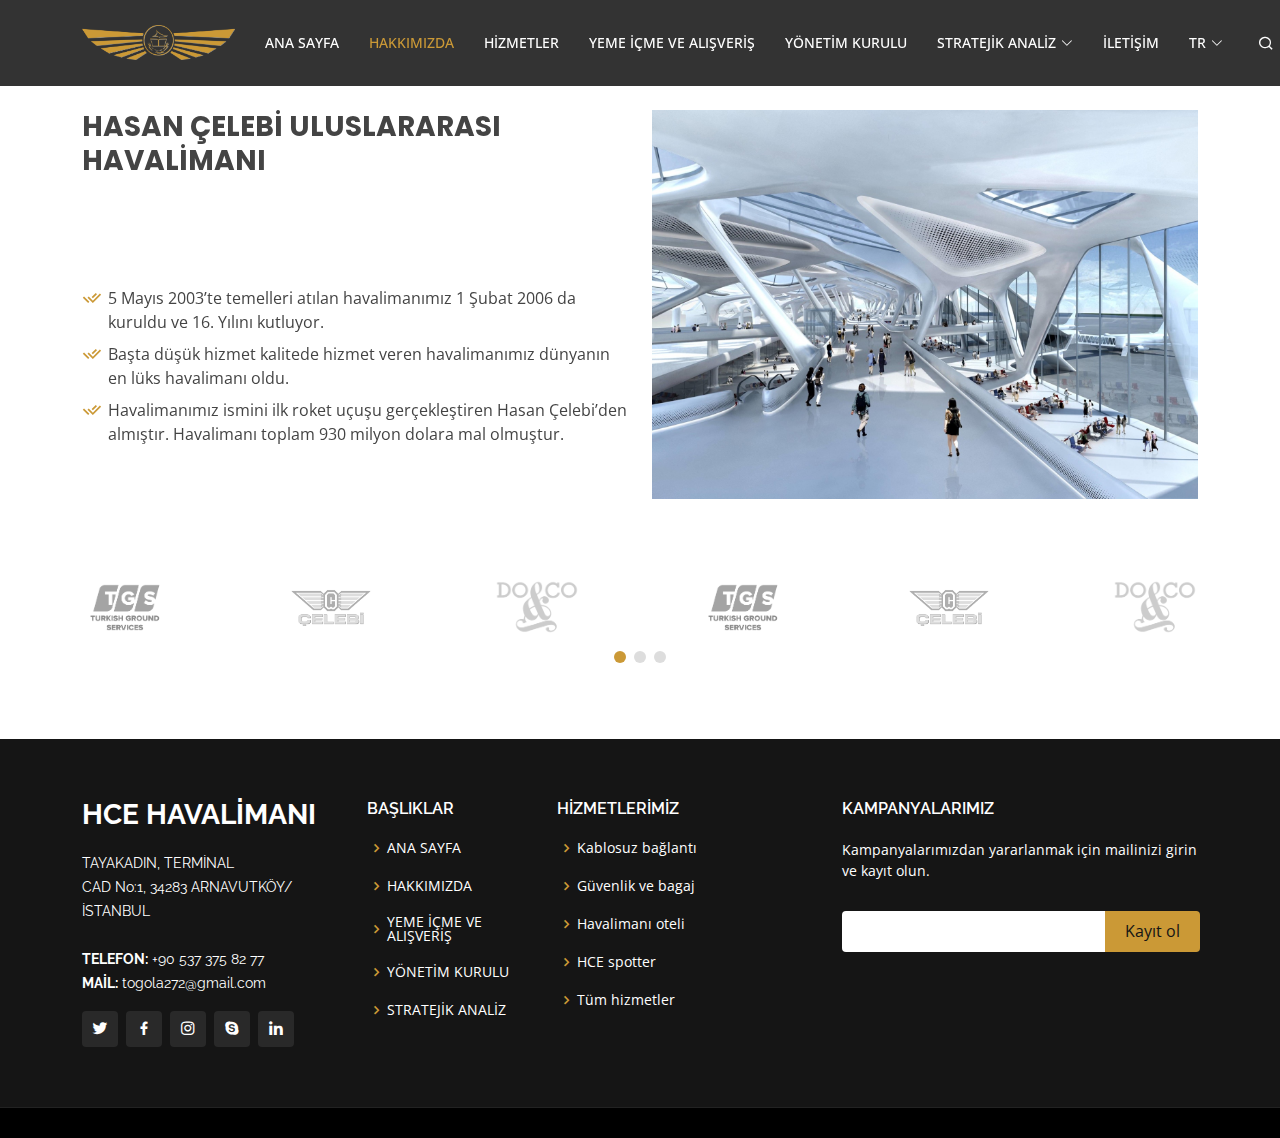
<file: about.html>
<!DOCTYPE html>
<html lang="en">

<head>
    <meta charset="utf-8" />
    <meta content="width=device-width, initial-scale=1.0" name="viewport" />

    <title>Gp Bootstrap Template - Index</title>
    <meta content="" name="description" />
    <meta content="" name="keywords" />

    <!-- Favicons -->
    <link href="assets/img/favicon.png" rel="icon" />
    <link href="assets/img/apple-touch-icon.png" rel="apple-touch-icon" />

    <!-- Google Fonts -->
    <link href="https://fonts.googleapis.com/css?family=Open+Sans:300,300i,400,400i,600,600i,700,700i|Raleway:300,300i,400,400i,500,500i,600,600i,700,700i|Poppins:300,300i,400,400i,500,500i,600,600i,700,700i" rel="stylesheet" />

    <!-- Vendor CSS Files -->
    <link href="assets/vendor/aos/aos.css" rel="stylesheet" />
    <link href="assets/vendor/bootstrap/css/bootstrap.min.css" rel="stylesheet" />
    <link href="assets/vendor/bootstrap-icons/bootstrap-icons.css" rel="stylesheet" />
    <link href="assets/vendor/boxicons/css/boxicons.min.css" rel="stylesheet" />
    <link href="assets/vendor/glightbox/css/glightbox.min.css" rel="stylesheet" />
    <link href="assets/vendor/remixicon/remixicon.css" rel="stylesheet" />
    <link href="assets/vendor/swiper/swiper-bundle.min.css" rel="stylesheet" />

    <!-- Template Main CSS File -->
    <link href="assets/css/style.css" rel="stylesheet" />

    <!-- =======================================================
  * Template Name: Gp - v4.7.0
  * Template URL: https://bootstrapmade.com/gp-free-multipurpose-html-bootstrap-template/
  * Author: BootstrapMade.com
  * License: https://bootstrapmade.com/license/
  ======================================================== -->
</head>

<body>
    <!-- ======= Header ======= -->
    <header id="header" class="fixed-top">
        <div class="container d-flex align-items-center justify-content-lg-between">
            <h1 class="logo me-auto me-lg-0">
                <a href="index.html"> <img src="assets/img/team/Logo-2.png" alt=""> <span></span></a>
            </h1>
            <!-- Uncomment below if you prefer to use an image logo -->
            <!-- <a href="index.html" class="logo me-auto me-lg-0"><img src="assets/img/logo.png" alt="" class="img-fluid"></a>-->

            <nav id="navbar" class="navbar order-last order-lg-0">
                <ul>
                    <li>
                        <a class="nav-link scrollto" href="index.html">ANA SAYFA</a>
                    </li>
                    <li><a class="nav-link scrollto active" href="about.html">HAKKIMIZDA</a></li>
                    <li><a class="nav-link scrollto" href="services.html">HİZMETLER</a></li>
                    <li>
                        <a class="nav-link scrollto" href="portfolio.html">YEME İÇME VE ALIŞVERİŞ</a>
                    </li>
                    <li>
                        <a class="nav-link scrollto" href="team.html">YÖNETİM KURULU</a>
                    </li>
                    <li class="dropdown">
                        <a class="nav-link scrollto" href="strateji.html"><span>STRATEJİK ANALİZ</span> <i class="bi bi-chevron-down"></i
              ></a>
                        <ul>
                            <li><a href="strateji.html#swot" class="straPointer" data-id="swot">SWOT ANALİZİ</a></li>
                            <li><a href="strateji.html#pestel" class="straPointer" data-id="pestel">PESTEL ANALİZİ</a></li>
                            <li><a href="strateji.html#boston" class="straPointer" data-id="boston">BOSTON BCG</a></li>
                            <li><a href="strateji.html#porter" class="straPointer" data-id="porter">PORTER 5 GÜÇ MODELİ</a></li>
                        </ul>
                    </li>
                    <li><a class="nav-link scrollto" href="contact.html">İLETİŞİM</a></li>

                    <li class="dropdown">
                        <a class="nav-link scrollto" href="#"><span>TR</span> <i class="bi bi-chevron-down"></i
              ></a>
                        <ul>
                            <li><a href="#">EN</a></li>
                            <li><a href="#">FR</a></li>

                        </ul>
                    </li>

                    <li>
                        <a class="nav-link scrollto" href="#" style="position: relative;">
                            <input type="text" style="position: absolute;right:40%;width: 200px;display: none;" class="form-control" id="search" placeholder='Search...' required />
                            <i class="ri-search-line" id="searchIcon" style="font-size: 16px;"></i>
                        </a>
                    </li>
                </ul>

                <i class="bi bi-list mobile-nav-toggle"></i>

            </nav>
            <!-- .navbar -->





        </div>
    </header>
    <!-- End Header -->
    <main id="main">
        <!-- ======= About Section ======= -->
        <section id="about" style="margin-top:50px;" class="about">
            <div class="container" data-aos="fade-up">
                <div class="row">
                    <div class="col-lg-6 order-1 order-lg-2" data-aos="fade-left" data-aos-delay="100">
                        <img src="assets/img/b-1.jpeg" class="img-fluid" alt="" />
                    </div>
                    <div class="col-lg-6 pt-4 pt-lg-0 order-2 order-lg-1 content" data-aos="fade-right" data-aos-delay="100">
                        <h3>
                            HASAN ÇELEBİ ULUSLARARASI HAVALİMANI
                        </h3>
                        <p class="fst-italic">

                        </p>
                        <ul style="margin-top: 20%;">
                            <li>
                                <i class="ri-check-double-line"></i> 5 Mayıs 2003’te temelleri atılan havalimanımız 1 Şubat 2006 da kuruldu ve 16. Yılını kutluyor.
                            </li>
                            <li>
                                <i class="ri-check-double-line"></i> Başta düşük hizmet kalitede hizmet veren havalimanımız dünyanın en lüks havalimanı oldu.
                            </li>
                            <li>
                                <i class="ri-check-double-line"></i> Havalimanımız ismini ilk roket uçuşu gerçekleştiren Hasan Çelebi’den almıştır. Havalimanı toplam 930 milyon dolara mal olmuştur.
                            </li>
                        </ul>
                        <p>

                        </p>
                    </div>
                </div>
            </div>
        </section>
        <!-- End About Section -->
        <!-- ======= Clients Section ======= -->
        <section id="clients" class="clients">
            <div class="container" data-aos="zoom-in">
                <div class="clients-slider swiper">
                    <div class="swiper-wrapper align-items-center">
                        <div class="swiper-slide">
                            <img src="assets/img/clients/TGS-1.png" class="img-fluid" alt="" />
                        </div>
                        <div class="swiper-slide">
                            <img src="assets/img/clients/ÇELEBİ-1.png" class="img-fluid" alt="" />
                        </div>
                        <div class="swiper-slide">
                            <img src="assets/img/clients/DOC-1.png" class="img-fluid" alt="" />
                        </div>

                    </div>
                    <div class="swiper-pagination"></div>
                </div>
            </div>
        </section>
        <!-- End Clients Section -->












    </main>
</body>
<!-- ======= Footer ======= -->
<footer id="footer">
    <div class="footer-top">
        <div class="container">
            <div class="row">
                <div class="col-lg-3 col-md-6">
                    <div class="footer-info">
                        <h3>HCE HAVALİMANI<span></span></h3>
                        <p>
                            TAYAKADIN, TERMİNAL <br /> CAD No:1, 34283 ARNAVUTKÖY/İSTANBUL <br /><br />
                            <strong>TELEFON:</strong> +90 537 375 82 77<br />
                            <strong>MAİL:</strong> togola272@gmail.com<br />
                        </p>
                        <div class="social-links mt-3">
                            <a href="#" class="twitter"><i class="bx bxl-twitter"></i></a>
                            <a href="#" class="facebook"><i class="bx bxl-facebook"></i
                  ></a>
                            <a href="#" class="instagram"><i class="bx bxl-instagram"></i
                  ></a>
                            <a href="#" class="google-plus"><i class="bx bxl-skype"></i
                  ></a>
                            <a href="#" class="linkedin"><i class="bx bxl-linkedin"></i
                  ></a>
                        </div>
                    </div>
                </div>

                <div class="col-lg-2 col-md-6 footer-links">
                    <h4>BAŞLIKLAR</h4>
                    <ul>
                        <li>
                            <i class="bx bx-chevron-right"></i> <a href="#">ANA SAYFA</a>
                        </li>
                        <li>
                            <i class="bx bx-chevron-right"></i> <a href="#">HAKKIMIZDA</a>
                        </li>
                        <li>
                            <i class="bx bx-chevron-right"></i> <a href="#">YEME İÇME VE ALIŞVERİŞ</a>
                        </li>
                        <li>
                            <i class="bx bx-chevron-right"></i>
                            <a href="#">YÖNETİM KURULU</a>
                        </li>
                        <li>
                            <i class="bx bx-chevron-right"></i>
                            <a href="#">STRATEJİK ANALİZ</a>
                        </li>
                    </ul>
                </div>

                <div class="col-lg-3 col-md-6 footer-links">
                    <h4>HİZMETLERİMİZ</h4>
                    <ul>
                        <li>
                            <i class="bx bx-chevron-right"></i> <a href="#">Kablosuz bağlantı</a>
                        </li>
                        <li>
                            <i class="bx bx-chevron-right"></i>
                            <a href="#">Güvenlik ve bagaj</a>
                        </li>
                        <li>
                            <i class="bx bx-chevron-right"></i>
                            <a href="#">Havalimanı oteli</a>
                        </li>
                        <li>
                            <i class="bx bx-chevron-right"></i> <a href="#">HCE spotter</a>
                        </li>
                        <li>
                            <i class="bx bx-chevron-right"></i>
                            <a href="#">Tüm hizmetler</a>
                        </li>
                    </ul>
                </div>

                <div class="col-lg-4 col-md-6 footer-newsletter">
                    <h4>KAMPANYALARIMIZ</h4>
                    <p>
                        Kampanyalarımızdan yararlanmak için mailinizi girin ve kayıt olun.
                    </p>
                    <form action="" method="post">
                        <input type="email" name="email" /><input type="submit" value="Kayıt ol" />
                    </form>
                </div>
            </div>
        </div>
    </div>


    </div>
</footer>
<!-- End Footer -->

<div id="preloader"></div>
<a href="#" class="back-to-top d-flex align-items-center justify-content-center"><i class="bi bi-arrow-up-short"></i
    ></a>

<!-- Vendor JS Files -->
<script src="assets/vendor/purecounter/purecounter.js"></script>
<script src="assets/vendor/aos/aos.js"></script>
<script src="assets/vendor/bootstrap/js/bootstrap.bundle.min.js"></script>
<script src="assets/vendor/glightbox/js/glightbox.min.js"></script>
<script src="assets/vendor/isotope-layout/isotope.pkgd.min.js"></script>
<script src="assets/vendor/swiper/swiper-bundle.min.js"></script>
<script src="assets/vendor/php-email-form/validate.js"></script>
<script src="https://code.jquery.com/jquery-3.6.0.min.js"></script>

<!-- Template Main JS File -->
<script src="assets/js/main.js"></script>
<script>
    $(document).ready(function() {
        $(".straPointer").click(function(e) {
            e.stopPropagation();
            var dest = $(this).data('id');
            if ($("#" + dest).css('display') == 'none') {
                $("#" + dest).show();
                window.location.href = "strateji.html#" + dest;

            } else {
                $("#" + dest).hide();
                window.location.href = "strateji.html#strateji";

            }

        });

        $("#searchIcon").click(function(e) {
            e.preventDefault();
            if ($("#search").css("display") == "none") {
                $("#search").show();
            } else {
                if ($("#search").val() == "") {
                    $("#search").hide();
                } else {
                    var dest = $("#search").val();
                    var destArray = ['about', 'hero', 'bilet', 'about', 'clients', 'services', 'portfolio', 'team', 'starteji', 'contact'];
                    window.location.href = dest + ".html";

                }

            }

        });

    });
</script>
</body>

</html>
</file>
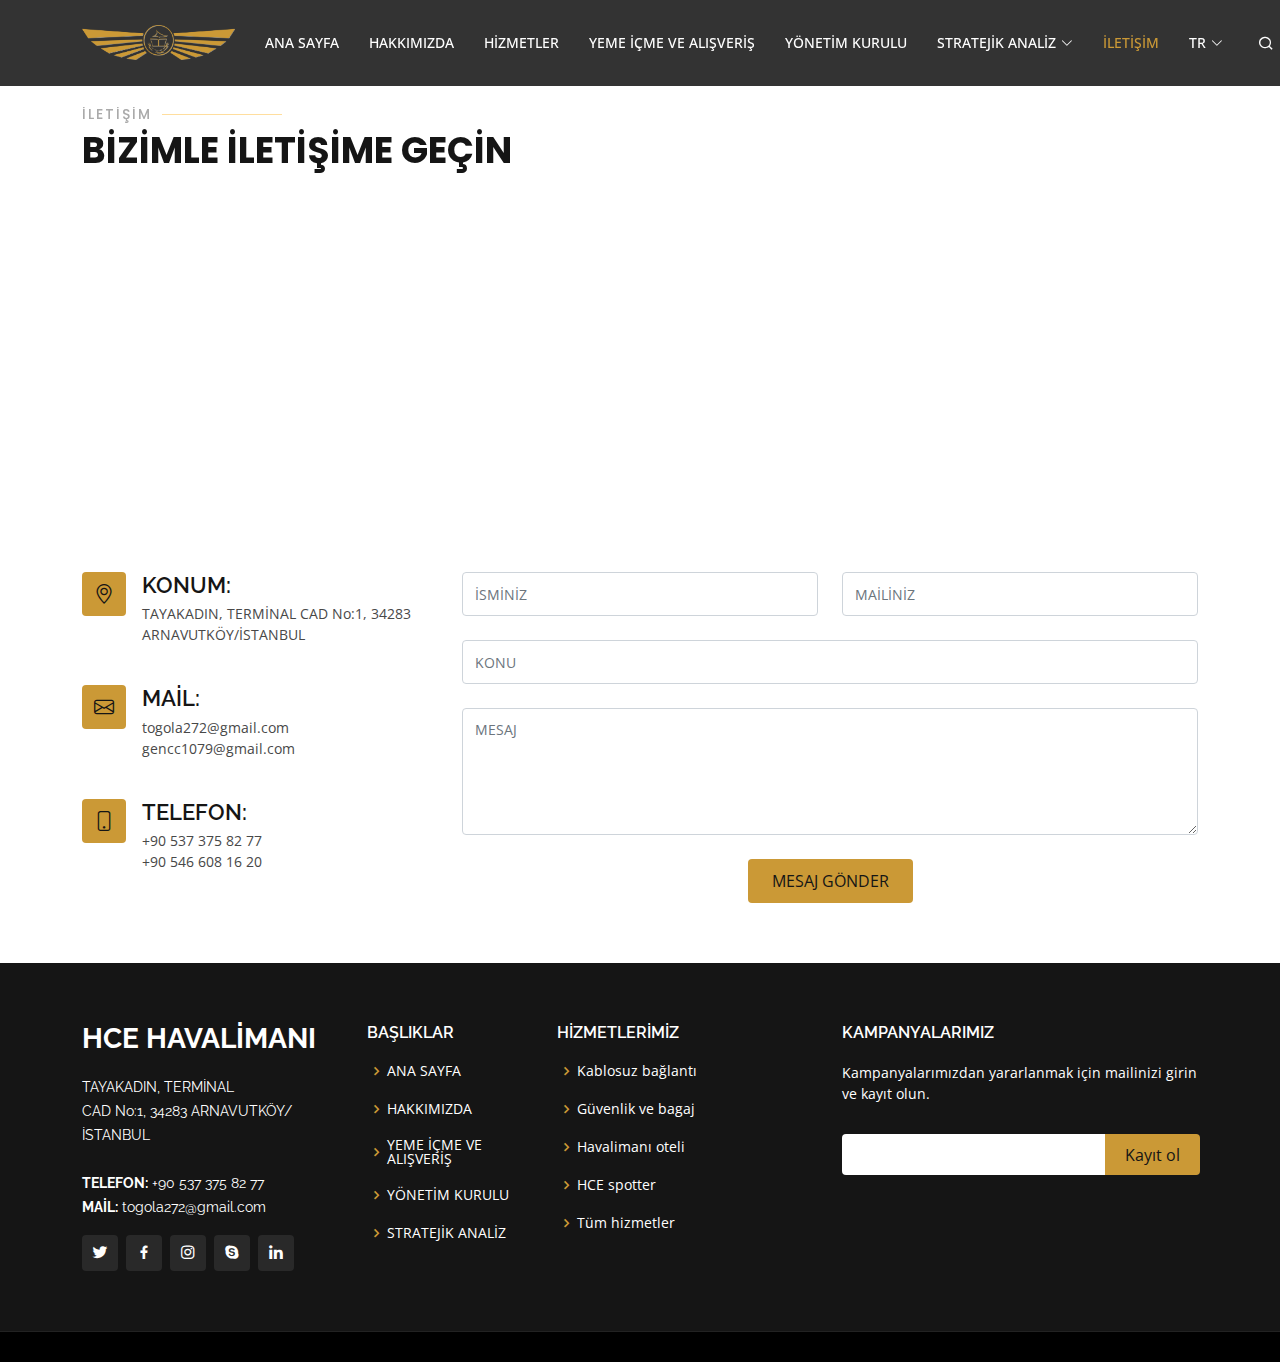
<file: contact.html>
<!DOCTYPE html>
<html lang="en">

<head>
    <meta charset="utf-8" />
    <meta content="width=device-width, initial-scale=1.0" name="viewport" />

    <title>Gp Bootstrap Template - Index</title>
    <meta content="" name="description" />
    <meta content="" name="keywords" />

    <!-- Favicons -->
    <link href="assets/img/favicon.png" rel="icon" />
    <link href="assets/img/apple-touch-icon.png" rel="apple-touch-icon" />

    <!-- Google Fonts -->
    <link href="https://fonts.googleapis.com/css?family=Open+Sans:300,300i,400,400i,600,600i,700,700i|Raleway:300,300i,400,400i,500,500i,600,600i,700,700i|Poppins:300,300i,400,400i,500,500i,600,600i,700,700i" rel="stylesheet" />

    <!-- Vendor CSS Files -->
    <link href="assets/vendor/aos/aos.css" rel="stylesheet" />
    <link href="assets/vendor/bootstrap/css/bootstrap.min.css" rel="stylesheet" />
    <link href="assets/vendor/bootstrap-icons/bootstrap-icons.css" rel="stylesheet" />
    <link href="assets/vendor/boxicons/css/boxicons.min.css" rel="stylesheet" />
    <link href="assets/vendor/glightbox/css/glightbox.min.css" rel="stylesheet" />
    <link href="assets/vendor/remixicon/remixicon.css" rel="stylesheet" />
    <link href="assets/vendor/swiper/swiper-bundle.min.css" rel="stylesheet" />

    <!-- Template Main CSS File -->
    <link href="assets/css/style.css" rel="stylesheet" />

    <!-- =======================================================
  * Template Name: Gp - v4.7.0
  * Template URL: https://bootstrapmade.com/gp-free-multipurpose-html-bootstrap-template/
  * Author: BootstrapMade.com
  * License: https://bootstrapmade.com/license/
  ======================================================== -->
</head>

<body>
    <!-- ======= Header ======= -->
    <header id="header" class="fixed-top">
        <div class="container d-flex align-items-center justify-content-lg-between">
            <h1 class="logo me-auto me-lg-0">
                <a href="index.html"> <img src="assets/img/team/Logo-2.png" alt=""> <span></span></a>
            </h1>
            <!-- Uncomment below if you prefer to use an image logo -->
            <!-- <a href="index.html" class="logo me-auto me-lg-0"><img src="assets/img/logo.png" alt="" class="img-fluid"></a>-->

            <nav id="navbar" class="navbar order-last order-lg-0">
                <ul>
                    <li>
                        <a class="nav-link scrollto" href="index.html">ANA SAYFA</a>
                    </li>
                    <li><a class="nav-link scrollto" href="about.html">HAKKIMIZDA</a></li>
                    <li><a class="nav-link scrollto" href="services.html">HİZMETLER</a></li>
                    <li>
                        <a class="nav-link scrollto" href="portfolio.html">YEME İÇME VE ALIŞVERİŞ</a>
                    </li>
                    <li>
                        <a class="nav-link scrollto" href="team.html">YÖNETİM KURULU</a>
                    </li>
                    <li class="dropdown">
                        <a class="nav-link scrollto" href="strateji.html"><span>STRATEJİK ANALİZ</span> <i class="bi bi-chevron-down"></i
              ></a>
                        <ul>
                            <li><a href="strateji.html#swot" class="straPointer" data-id="swot">SWOT ANALİZİ</a></li>
                            <li><a href="strateji.html#pestel" class="straPointer" data-id="pestel">PESTEL ANALİZİ</a></li>
                            <li><a href="strateji.html#boston" class="straPointer" data-id="boston">BOSTON BCG</a></li>
                            <li><a href="strateji.html#porter" class="straPointer" data-id="porter">PORTER 5 GÜÇ MODELİ</a></li>
                        </ul>
                    </li>
                    <li><a class="nav-link scrollto active" href="contact.html">İLETİŞİM</a></li>

                    <li class="dropdown">
                        <a class="nav-link scrollto" href="#"><span>TR</span> <i class="bi bi-chevron-down"></i
              ></a>
                        <ul>
                            <li><a href="#">EN</a></li>
                            <li><a href="#">FR</a></li>

                        </ul>
                    </li>

                    <li>
                        <a class="nav-link scrollto" href="#" style="position: relative;">
                            <input type="text" style="position: absolute;right:40%;width: 200px;display: none;" class="form-control" id="search" placeholder='Search...' required />
                            <i class="ri-search-line" id="searchIcon" style="font-size: 16px;"></i>
                        </a>
                    </li>
                </ul>

                <i class="bi bi-list mobile-nav-toggle"></i>

            </nav>
            <!-- .navbar -->




        </div>
    </header>
    <!-- End Header -->
    <main id="main">

        <!-- ======= Contact Section ======= -->
        <section id="contact" class="contact" style="margin-top:50px;">
            <div class="container" data-aos="fade-up">
                <div class="section-title">
                    <h2>İLETİŞİM</h2>
                    <p>BİZİMLE İLETİŞİME GEÇİN</p>
                </div>

                <div>
                    <iframe src="https://www.google.com/maps/embed?pb=!1m18!1m12!1m3!1d770809.0860158126!2d28.45174621544522!3d41.003964328513874!2m3!1f0!2f0!3f0!3m2!1i1024!2i768!4f13.1!3m3!1m2!1s0x14caa7040068086b%3A0xe1ccfe98bc01b0d0!2sIstanbul!5e0!3m2!1sfr!2str!4v1654381239672!5m2!1sfr!2str"
                        width="100%" height="300" style="border:0;" allowfullscreen="" loading="lazy" referrerpolicy="no-referrer-when-downgrade"></iframe>
                </div>

                <div class="row mt-5">
                    <div class="col-lg-4">
                        <div class="info">
                            <div class="address">
                                <i class="bi bi-geo-alt"></i>
                                <h4>KONUM:</h4>
                                <p>TAYAKADIN, TERMİNAL CAD No:1, 34283 ARNAVUTKÖY/İSTANBUL</p>
                            </div>

                            <div class="email">
                                <i class="bi bi-envelope"></i>
                                <h4>MAİL:</h4>
                                <p>togola272@gmail.com</p>
                                <p>gencc1079@gmail.com</p>
                            </div>

                            <div class="phone">
                                <i class="bi bi-phone"></i>
                                <h4>TELEFON:</h4>
                                <p>+90 537 375 82 77</p>
                                <p>+90 546 608 16 20</p>
                            </div>
                        </div>
                    </div>

                    <div class="col-lg-8 mt-5 mt-lg-0">
                        <form action="forms/contact.php" method="post" role="form" class="php-email-form">
                            <div class="row">
                                <div class="col-md-6 form-group">
                                    <input type="text" name="name" class="form-control" id="name" placeholder="İSMİNİZ" required />
                                </div>
                                <div class="col-md-6 form-group mt-3 mt-md-0">
                                    <input type="email" class="form-control" name="email" id="email" placeholder="MAİLİNİZ" required />
                                </div>
                            </div>
                            <div class="form-group mt-3">
                                <input type="text" class="form-control" name="subject" id="subject" placeholder="KONU" required />
                            </div>
                            <div class="form-group mt-3">
                                <textarea class="form-control" name="message" rows="5" placeholder="MESAJ" required></textarea>
                            </div>
                            <div class="my-3">
                                <div class="loading">Loading</div>
                                <div class="error-message"></div>
                                <div class="sent-message">
                                    Your message has been sent. Thank you!
                                </div>
                            </div>
                            <div class="text-center">
                                <button type="submit">MESAJ GÖNDER</button>
                            </div>
                        </form>
                    </div>
                </div>
            </div>
        </section>
        <!-- End Contact Section -->










    </main>
</body>
<!-- ======= Footer ======= -->
<footer id="footer">
    <div class="footer-top">
        <div class="container">
            <div class="row">
                <div class="col-lg-3 col-md-6">
                    <div class="footer-info">
                        <h3>HCE HAVALİMANI<span></span></h3>
                        <p>
                            TAYAKADIN, TERMİNAL <br /> CAD No:1, 34283 ARNAVUTKÖY/İSTANBUL <br /><br />
                            <strong>TELEFON:</strong> +90 537 375 82 77<br />
                            <strong>MAİL:</strong> togola272@gmail.com<br />
                        </p>
                        <div class="social-links mt-3">
                            <a href="#" class="twitter"><i class="bx bxl-twitter"></i></a>
                            <a href="#" class="facebook"><i class="bx bxl-facebook"></i
                  ></a>
                            <a href="#" class="instagram"><i class="bx bxl-instagram"></i
                  ></a>
                            <a href="#" class="google-plus"><i class="bx bxl-skype"></i
                  ></a>
                            <a href="#" class="linkedin"><i class="bx bxl-linkedin"></i
                  ></a>
                        </div>
                    </div>
                </div>

                <div class="col-lg-2 col-md-6 footer-links">
                    <h4>BAŞLIKLAR</h4>
                    <ul>
                        <li>
                            <i class="bx bx-chevron-right"></i> <a href="#">ANA SAYFA</a>
                        </li>
                        <li>
                            <i class="bx bx-chevron-right"></i> <a href="#">HAKKIMIZDA</a>
                        </li>
                        <li>
                            <i class="bx bx-chevron-right"></i> <a href="#">YEME İÇME VE ALIŞVERİŞ</a>
                        </li>
                        <li>
                            <i class="bx bx-chevron-right"></i>
                            <a href="#">YÖNETİM KURULU</a>
                        </li>
                        <li>
                            <i class="bx bx-chevron-right"></i>
                            <a href="#">STRATEJİK ANALİZ</a>
                        </li>
                    </ul>
                </div>

                <div class="col-lg-3 col-md-6 footer-links">
                    <h4>HİZMETLERİMİZ</h4>
                    <ul>
                        <li>
                            <i class="bx bx-chevron-right"></i> <a href="#">Kablosuz bağlantı</a>
                        </li>
                        <li>
                            <i class="bx bx-chevron-right"></i>
                            <a href="#">Güvenlik ve bagaj</a>
                        </li>
                        <li>
                            <i class="bx bx-chevron-right"></i>
                            <a href="#">Havalimanı oteli</a>
                        </li>
                        <li>
                            <i class="bx bx-chevron-right"></i> <a href="#">HCE spotter</a>
                        </li>
                        <li>
                            <i class="bx bx-chevron-right"></i>
                            <a href="#">Tüm hizmetler</a>
                        </li>
                    </ul>
                </div>

                <div class="col-lg-4 col-md-6 footer-newsletter">
                    <h4>KAMPANYALARIMIZ</h4>
                    <p>
                        Kampanyalarımızdan yararlanmak için mailinizi girin ve kayıt olun.
                    </p>
                    <form action="" method="post">
                        <input type="email" name="email" /><input type="submit" value="Kayıt ol" />
                    </form>
                </div>
            </div>
        </div>
    </div>


    </div>
</footer>
<!-- End Footer -->

<div id="preloader"></div>
<a href="#" class="back-to-top d-flex align-items-center justify-content-center"><i class="bi bi-arrow-up-short"></i
    ></a>

<!-- Vendor JS Files -->
<script src="assets/vendor/purecounter/purecounter.js"></script>
<script src="assets/vendor/aos/aos.js"></script>
<script src="assets/vendor/bootstrap/js/bootstrap.bundle.min.js"></script>
<script src="assets/vendor/glightbox/js/glightbox.min.js"></script>
<script src="assets/vendor/isotope-layout/isotope.pkgd.min.js"></script>
<script src="assets/vendor/swiper/swiper-bundle.min.js"></script>
<script src="assets/vendor/php-email-form/validate.js"></script>
<script src="https://code.jquery.com/jquery-3.6.0.min.js"></script>

<!-- Template Main JS File -->
<script src="assets/js/main.js"></script>
<script>
    $(document).ready(function() {
        $(".straPointer").click(function(e) {
            e.stopPropagation();
            var dest = $(this).data('id');
            if ($("#" + dest).css('display') == 'none') {
                $("#" + dest).show();
                window.location.href = "strateji.html#" + dest;

            } else {
                $("#" + dest).hide();
                window.location.href = "strateji.html#strateji";

            }

        });

        $("#searchIcon").click(function(e) {
            e.preventDefault();
            if ($("#search").css("display") == "none") {
                $("#search").show();
            } else {
                if ($("#search").val() == "") {
                    $("#search").hide();
                } else {
                    var dest = $("#search").val();
                    var destArray = ['about', 'hero', 'bilet', 'about', 'clients', 'services', 'portfolio', 'team', 'starteji', 'contact'];
                    window.location.href = dest + ".html";

                }

            }

        });

    });
</script>
</body>

</html>
</file>
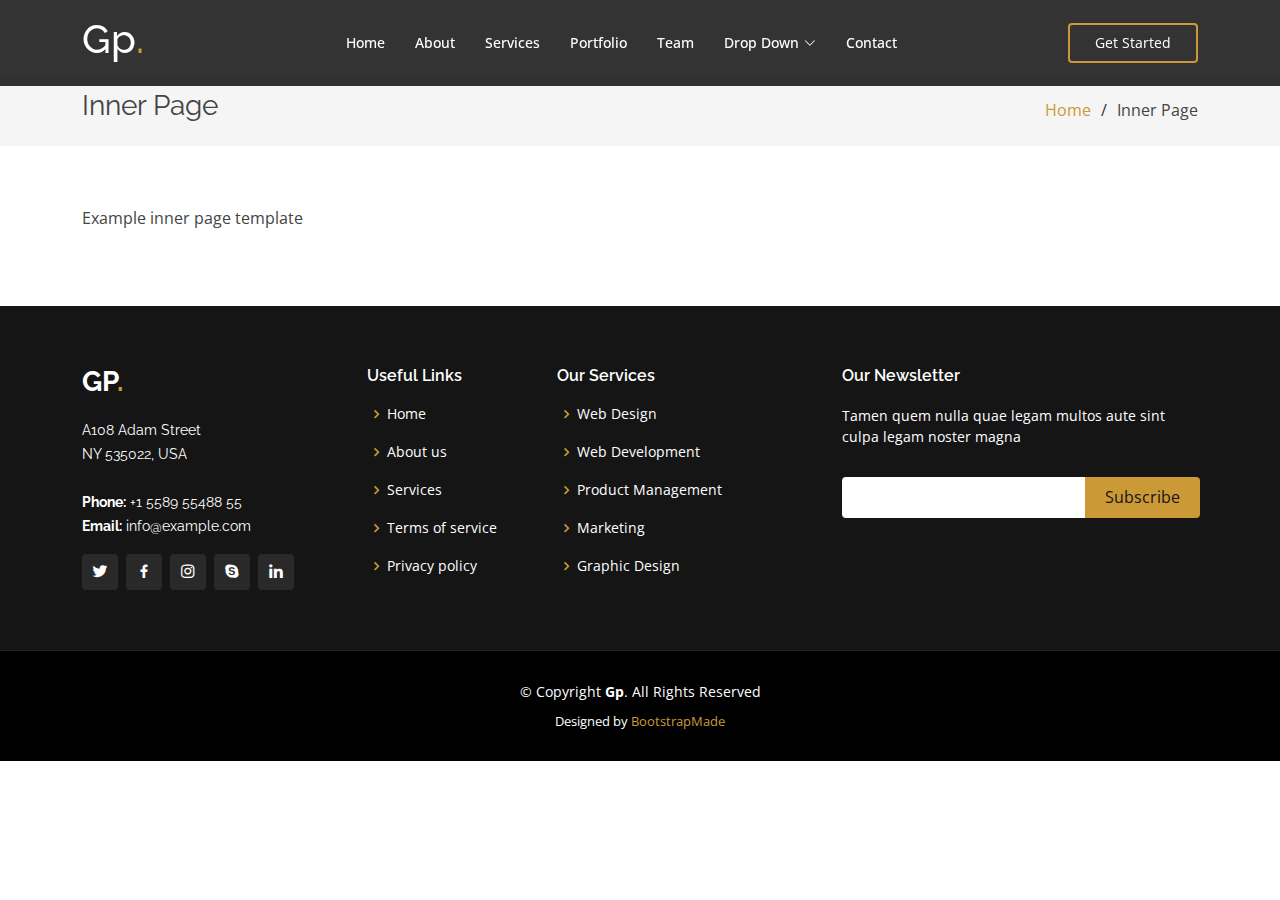
<file: inner-page.html>
<!DOCTYPE html>
<html lang="en">

<head>
  <meta charset="utf-8">
  <meta content="width=device-width, initial-scale=1.0" name="viewport">

  <title>Inner Page - Gp Bootstrap Template</title>
  <meta content="" name="description">
  <meta content="" name="keywords">

  <!-- Favicons -->
  <link href="assets/img/favicon.png" rel="icon">
  <link href="assets/img/apple-touch-icon.png" rel="apple-touch-icon">

  <!-- Google Fonts -->
  <link href="https://fonts.googleapis.com/css?family=Open+Sans:300,300i,400,400i,600,600i,700,700i|Raleway:300,300i,400,400i,500,500i,600,600i,700,700i|Poppins:300,300i,400,400i,500,500i,600,600i,700,700i" rel="stylesheet">

  <!-- Vendor CSS Files -->
  <link href="assets/vendor/aos/aos.css" rel="stylesheet">
  <link href="assets/vendor/bootstrap/css/bootstrap.min.css" rel="stylesheet">
  <link href="assets/vendor/bootstrap-icons/bootstrap-icons.css" rel="stylesheet">
  <link href="assets/vendor/boxicons/css/boxicons.min.css" rel="stylesheet">
  <link href="assets/vendor/glightbox/css/glightbox.min.css" rel="stylesheet">
  <link href="assets/vendor/remixicon/remixicon.css" rel="stylesheet">
  <link href="assets/vendor/swiper/swiper-bundle.min.css" rel="stylesheet">

  <!-- Template Main CSS File -->
  <link href="assets/css/style.css" rel="stylesheet">

  <!-- =======================================================
  * Template Name: Gp - v4.7.0
  * Template URL: https://bootstrapmade.com/gp-free-multipurpose-html-bootstrap-template/
  * Author: BootstrapMade.com
  * License: https://bootstrapmade.com/license/
  ======================================================== -->
</head>

<body>

  <!-- ======= Header ======= -->
  <header id="header" class="fixed-top header-inner-pages">
    <div class="container d-flex align-items-center justify-content-lg-between">

      <h1 class="logo me-auto me-lg-0"><a href="index.html">Gp<span>.</span></a></h1>
      <!-- Uncomment below if you prefer to use an image logo -->
      <!-- <a href="index.html" class="logo me-auto me-lg-0"><img src="assets/img/logo.png" alt="" class="img-fluid"></a>-->

      <nav id="navbar" class="navbar order-last order-lg-0">
        <ul>
          <li><a class="nav-link scrollto " href="#hero">Home</a></li>
          <li><a class="nav-link scrollto" href="#about">About</a></li>
          <li><a class="nav-link scrollto" href="#services">Services</a></li>
          <li><a class="nav-link scrollto " href="#portfolio">Portfolio</a></li>
          <li><a class="nav-link scrollto" href="#team">Team</a></li>
          <li class="dropdown"><a href="#"><span>Drop Down</span> <i class="bi bi-chevron-down"></i></a>
            <ul>
              <li><a href="#">Drop Down 1</a></li>
              <li class="dropdown"><a href="#"><span>Deep Drop Down</span> <i class="bi bi-chevron-right"></i></a>
                <ul>
                  <li><a href="#">Deep Drop Down 1</a></li>
                  <li><a href="#">Deep Drop Down 2</a></li>
                  <li><a href="#">Deep Drop Down 3</a></li>
                  <li><a href="#">Deep Drop Down 4</a></li>
                  <li><a href="#">Deep Drop Down 5</a></li>
                </ul>
              </li>
              <li><a href="#">Drop Down 2</a></li>
              <li><a href="#">Drop Down 3</a></li>
              <li><a href="#">Drop Down 4</a></li>
            </ul>
          </li>
          <li><a class="nav-link scrollto" href="#contact">Contact</a></li>
        </ul>
        <i class="bi bi-list mobile-nav-toggle"></i>
      </nav><!-- .navbar -->

      <a href="#about" class="get-started-btn scrollto">Get Started</a>

    </div>
  </header><!-- End Header -->

  <main id="main">

    <!-- ======= Breadcrumbs ======= -->
    <section class="breadcrumbs">
      <div class="container">

        <div class="d-flex justify-content-between align-items-center">
          <h2>Inner Page</h2>
          <ol>
            <li><a href="index.html">Home</a></li>
            <li>Inner Page</li>
          </ol>
        </div>

      </div>
    </section><!-- End Breadcrumbs -->

    <section class="inner-page">
      <div class="container">
        <p>
          Example inner page template
        </p>
      </div>
    </section>

  </main><!-- End #main -->

  <!-- ======= Footer ======= -->
  <footer id="footer">
    <div class="footer-top">
      <div class="container">
        <div class="row">

          <div class="col-lg-3 col-md-6">
            <div class="footer-info">
              <h3>Gp<span>.</span></h3>
              <p>
                A108 Adam Street <br>
                NY 535022, USA<br><br>
                <strong>Phone:</strong> +1 5589 55488 55<br>
                <strong>Email:</strong> info@example.com<br>
              </p>
              <div class="social-links mt-3">
                <a href="#" class="twitter"><i class="bx bxl-twitter"></i></a>
                <a href="#" class="facebook"><i class="bx bxl-facebook"></i></a>
                <a href="#" class="instagram"><i class="bx bxl-instagram"></i></a>
                <a href="#" class="google-plus"><i class="bx bxl-skype"></i></a>
                <a href="#" class="linkedin"><i class="bx bxl-linkedin"></i></a>
              </div>
            </div>
          </div>

          <div class="col-lg-2 col-md-6 footer-links">
            <h4>Useful Links</h4>
            <ul>
              <li><i class="bx bx-chevron-right"></i> <a href="#">Home</a></li>
              <li><i class="bx bx-chevron-right"></i> <a href="#">About us</a></li>
              <li><i class="bx bx-chevron-right"></i> <a href="#">Services</a></li>
              <li><i class="bx bx-chevron-right"></i> <a href="#">Terms of service</a></li>
              <li><i class="bx bx-chevron-right"></i> <a href="#">Privacy policy</a></li>
            </ul>
          </div>

          <div class="col-lg-3 col-md-6 footer-links">
            <h4>Our Services</h4>
            <ul>
              <li><i class="bx bx-chevron-right"></i> <a href="#">Web Design</a></li>
              <li><i class="bx bx-chevron-right"></i> <a href="#">Web Development</a></li>
              <li><i class="bx bx-chevron-right"></i> <a href="#">Product Management</a></li>
              <li><i class="bx bx-chevron-right"></i> <a href="#">Marketing</a></li>
              <li><i class="bx bx-chevron-right"></i> <a href="#">Graphic Design</a></li>
            </ul>
          </div>

          <div class="col-lg-4 col-md-6 footer-newsletter">
            <h4>Our Newsletter</h4>
            <p>Tamen quem nulla quae legam multos aute sint culpa legam noster magna</p>
            <form action="" method="post">
              <input type="email" name="email"><input type="submit" value="Subscribe">
            </form>

          </div>

        </div>
      </div>
    </div>

    <div class="container">
      <div class="copyright">
        &copy; Copyright <strong><span>Gp</span></strong>. All Rights Reserved
      </div>
      <div class="credits">
        <!-- All the links in the footer should remain intact. -->
        <!-- You can delete the links only if you purchased the pro version. -->
        <!-- Licensing information: https://bootstrapmade.com/license/ -->
        <!-- Purchase the pro version with working PHP/AJAX contact form: https://bootstrapmade.com/gp-free-multipurpose-html-bootstrap-template/ -->
        Designed by <a href="https://bootstrapmade.com/">BootstrapMade</a>
      </div>
    </div>
  </footer><!-- End Footer -->

  <div id="preloader"></div>
  <a href="#" class="back-to-top d-flex align-items-center justify-content-center"><i class="bi bi-arrow-up-short"></i></a>

  <!-- Vendor JS Files -->
  <script src="assets/vendor/purecounter/purecounter.js"></script>
  <script src="assets/vendor/aos/aos.js"></script>
  <script src="assets/vendor/bootstrap/js/bootstrap.bundle.min.js"></script>
  <script src="assets/vendor/glightbox/js/glightbox.min.js"></script>
  <script src="assets/vendor/isotope-layout/isotope.pkgd.min.js"></script>
  <script src="assets/vendor/swiper/swiper-bundle.min.js"></script>
  <script src="assets/vendor/php-email-form/validate.js"></script>

  <!-- Template Main JS File -->
  <script src="assets/js/main.js"></script>

</body>

</html>
</file>
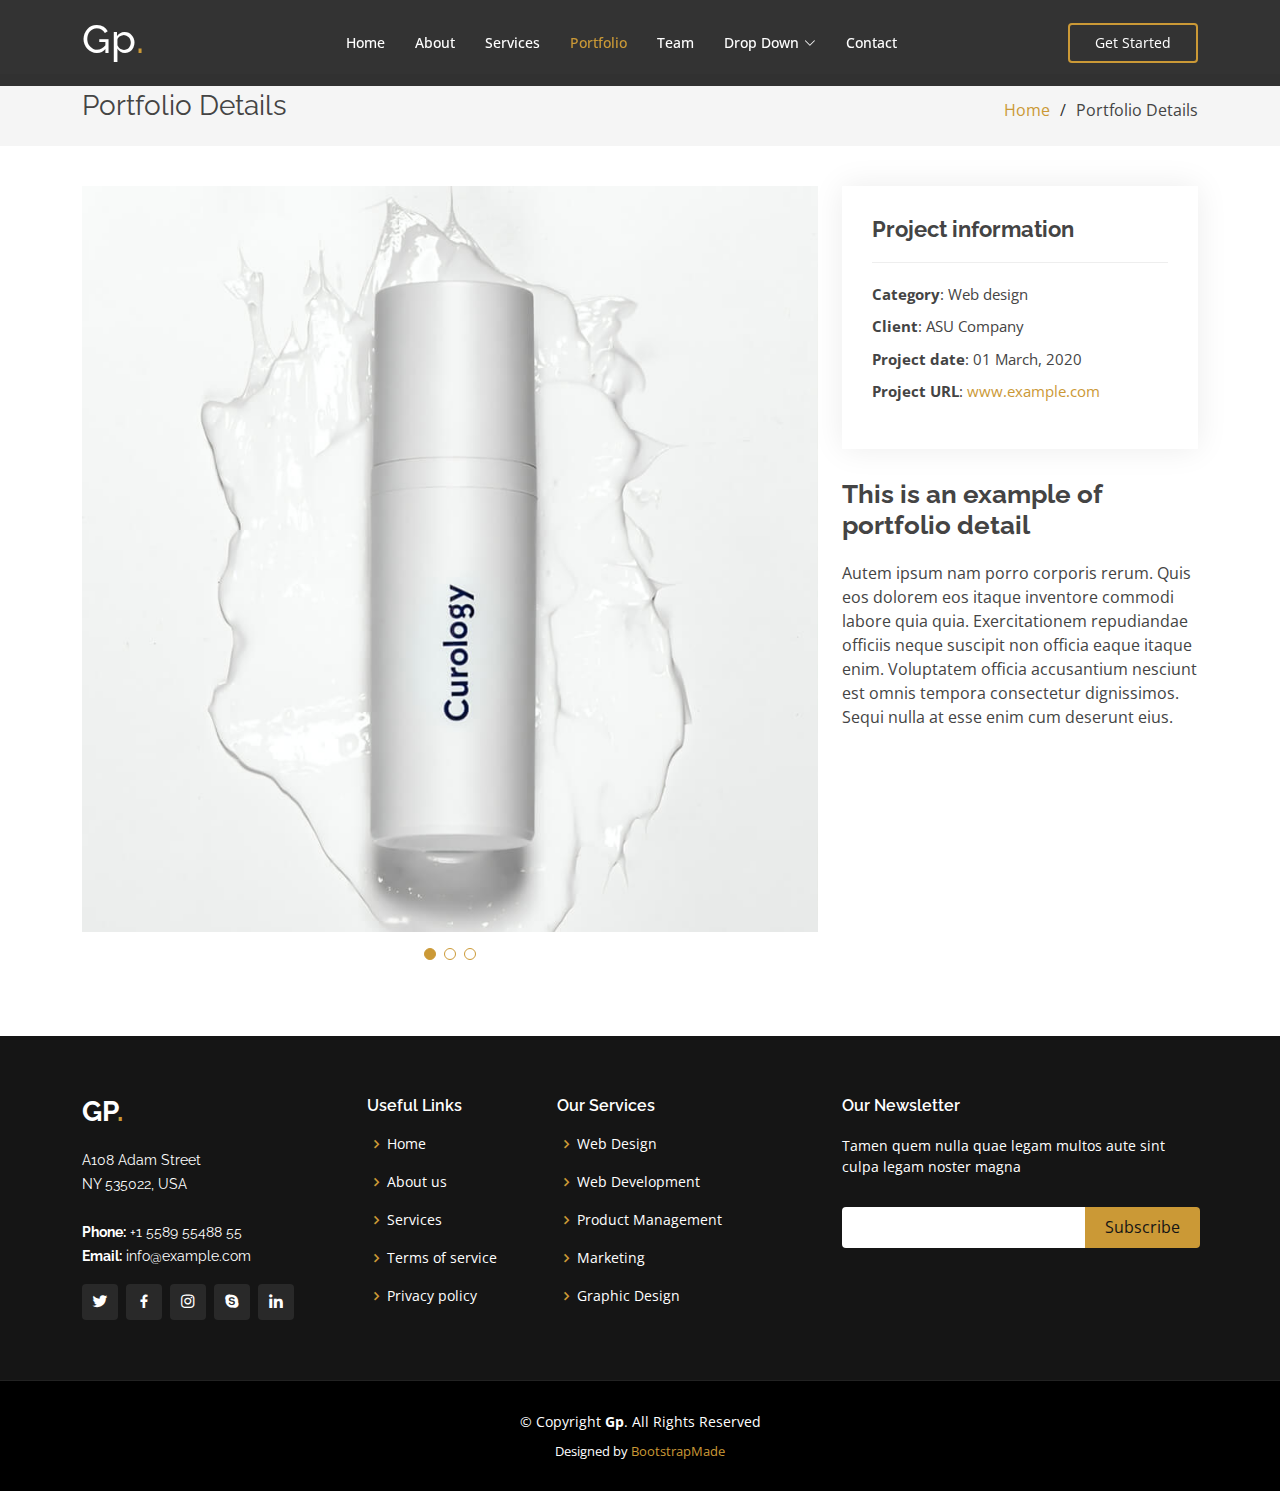
<file: portfolio-details.html>
<!DOCTYPE html>
<html lang="en">

<head>
  <meta charset="utf-8">
  <meta content="width=device-width, initial-scale=1.0" name="viewport">

  <title>Portfolio Details - Gp Bootstrap Template</title>
  <meta content="" name="description">
  <meta content="" name="keywords">

  <!-- Favicons -->
  <link href="assets/img/favicon.png" rel="icon">
  <link href="assets/img/apple-touch-icon.png" rel="apple-touch-icon">

  <!-- Google Fonts -->
  <link href="https://fonts.googleapis.com/css?family=Open+Sans:300,300i,400,400i,600,600i,700,700i|Raleway:300,300i,400,400i,500,500i,600,600i,700,700i|Poppins:300,300i,400,400i,500,500i,600,600i,700,700i" rel="stylesheet">

  <!-- Vendor CSS Files -->
  <link href="assets/vendor/aos/aos.css" rel="stylesheet">
  <link href="assets/vendor/bootstrap/css/bootstrap.min.css" rel="stylesheet">
  <link href="assets/vendor/bootstrap-icons/bootstrap-icons.css" rel="stylesheet">
  <link href="assets/vendor/boxicons/css/boxicons.min.css" rel="stylesheet">
  <link href="assets/vendor/glightbox/css/glightbox.min.css" rel="stylesheet">
  <link href="assets/vendor/remixicon/remixicon.css" rel="stylesheet">
  <link href="assets/vendor/swiper/swiper-bundle.min.css" rel="stylesheet">

  <!-- Template Main CSS File -->
  <link href="assets/css/style.css" rel="stylesheet">

  <!-- =======================================================
  * Template Name: Gp - v4.7.0
  * Template URL: https://bootstrapmade.com/gp-free-multipurpose-html-bootstrap-template/
  * Author: BootstrapMade.com
  * License: https://bootstrapmade.com/license/
  ======================================================== -->
</head>

<body>

  <!-- ======= Header ======= -->
  <header id="header" class="fixed-top header-inner-pages">
    <div class="container d-flex align-items-center justify-content-lg-between">

      <h1 class="logo me-auto me-lg-0"><a href="index.html">Gp<span>.</span></a></h1>
      <!-- Uncomment below if you prefer to use an image logo -->
      <!-- <a href="index.html" class="logo me-auto me-lg-0"><img src="assets/img/logo.png" alt="" class="img-fluid"></a>-->

      <nav id="navbar" class="navbar order-last order-lg-0">
        <ul>
          <li><a class="nav-link scrollto " href="#hero">Home</a></li>
          <li><a class="nav-link scrollto" href="#about">About</a></li>
          <li><a class="nav-link scrollto" href="#services">Services</a></li>
          <li><a class="nav-link scrollto active" href="#portfolio">Portfolio</a></li>
          <li><a class="nav-link scrollto" href="#team">Team</a></li>
          <li class="dropdown"><a href="#"><span>Drop Down</span> <i class="bi bi-chevron-down"></i></a>
            <ul>
              <li><a href="#">Drop Down 1</a></li>
              <li class="dropdown"><a href="#"><span>Deep Drop Down</span> <i class="bi bi-chevron-right"></i></a>
                <ul>
                  <li><a href="#">Deep Drop Down 1</a></li>
                  <li><a href="#">Deep Drop Down 2</a></li>
                  <li><a href="#">Deep Drop Down 3</a></li>
                  <li><a href="#">Deep Drop Down 4</a></li>
                  <li><a href="#">Deep Drop Down 5</a></li>
                </ul>
              </li>
              <li><a href="#">Drop Down 2</a></li>
              <li><a href="#">Drop Down 3</a></li>
              <li><a href="#">Drop Down 4</a></li>
            </ul>
          </li>
          <li><a class="nav-link scrollto" href="#contact">Contact</a></li>
        </ul>
        <i class="bi bi-list mobile-nav-toggle"></i>
      </nav><!-- .navbar -->

      <a href="#about" class="get-started-btn scrollto">Get Started</a>

    </div>
  </header><!-- End Header -->

  <main id="main">

    <!-- ======= Breadcrumbs ======= -->
    <section id="breadcrumbs" class="breadcrumbs">
      <div class="container">

        <div class="d-flex justify-content-between align-items-center">
          <h2>Portfolio Details</h2>
          <ol>
            <li><a href="index.html">Home</a></li>
            <li>Portfolio Details</li>
          </ol>
        </div>

      </div>
    </section><!-- End Breadcrumbs -->

    <!-- ======= Portfolio Details Section ======= -->
    <section id="portfolio-details" class="portfolio-details">
      <div class="container">

        <div class="row gy-4">

          <div class="col-lg-8">
            <div class="portfolio-details-slider swiper">
              <div class="swiper-wrapper align-items-center">

                <div class="swiper-slide">
                  <img src="assets/img/portfolio/portfolio-1.jpg" alt="">
                </div>

                <div class="swiper-slide">
                  <img src="assets/img/portfolio/portfolio-2.jpg" alt="">
                </div>

                <div class="swiper-slide">
                  <img src="assets/img/portfolio/portfolio-3.jpg" alt="">
                </div>

              </div>
              <div class="swiper-pagination"></div>
            </div>
          </div>

          <div class="col-lg-4">
            <div class="portfolio-info">
              <h3>Project information</h3>
              <ul>
                <li><strong>Category</strong>: Web design</li>
                <li><strong>Client</strong>: ASU Company</li>
                <li><strong>Project date</strong>: 01 March, 2020</li>
                <li><strong>Project URL</strong>: <a href="#">www.example.com</a></li>
              </ul>
            </div>
            <div class="portfolio-description">
              <h2>This is an example of portfolio detail</h2>
              <p>
                Autem ipsum nam porro corporis rerum. Quis eos dolorem eos itaque inventore commodi labore quia quia. Exercitationem repudiandae officiis neque suscipit non officia eaque itaque enim. Voluptatem officia accusantium nesciunt est omnis tempora consectetur dignissimos. Sequi nulla at esse enim cum deserunt eius.
              </p>
            </div>
          </div>

        </div>

      </div>
    </section><!-- End Portfolio Details Section -->

  </main><!-- End #main -->

  <!-- ======= Footer ======= -->
  <footer id="footer">
    <div class="footer-top">
      <div class="container">
        <div class="row">

          <div class="col-lg-3 col-md-6">
            <div class="footer-info">
              <h3>Gp<span>.</span></h3>
              <p>
                A108 Adam Street <br>
                NY 535022, USA<br><br>
                <strong>Phone:</strong> +1 5589 55488 55<br>
                <strong>Email:</strong> info@example.com<br>
              </p>
              <div class="social-links mt-3">
                <a href="#" class="twitter"><i class="bx bxl-twitter"></i></a>
                <a href="#" class="facebook"><i class="bx bxl-facebook"></i></a>
                <a href="#" class="instagram"><i class="bx bxl-instagram"></i></a>
                <a href="#" class="google-plus"><i class="bx bxl-skype"></i></a>
                <a href="#" class="linkedin"><i class="bx bxl-linkedin"></i></a>
              </div>
            </div>
          </div>

          <div class="col-lg-2 col-md-6 footer-links">
            <h4>Useful Links</h4>
            <ul>
              <li><i class="bx bx-chevron-right"></i> <a href="#">Home</a></li>
              <li><i class="bx bx-chevron-right"></i> <a href="#">About us</a></li>
              <li><i class="bx bx-chevron-right"></i> <a href="#">Services</a></li>
              <li><i class="bx bx-chevron-right"></i> <a href="#">Terms of service</a></li>
              <li><i class="bx bx-chevron-right"></i> <a href="#">Privacy policy</a></li>
            </ul>
          </div>

          <div class="col-lg-3 col-md-6 footer-links">
            <h4>Our Services</h4>
            <ul>
              <li><i class="bx bx-chevron-right"></i> <a href="#">Web Design</a></li>
              <li><i class="bx bx-chevron-right"></i> <a href="#">Web Development</a></li>
              <li><i class="bx bx-chevron-right"></i> <a href="#">Product Management</a></li>
              <li><i class="bx bx-chevron-right"></i> <a href="#">Marketing</a></li>
              <li><i class="bx bx-chevron-right"></i> <a href="#">Graphic Design</a></li>
            </ul>
          </div>

          <div class="col-lg-4 col-md-6 footer-newsletter">
            <h4>Our Newsletter</h4>
            <p>Tamen quem nulla quae legam multos aute sint culpa legam noster magna</p>
            <form action="" method="post">
              <input type="email" name="email"><input type="submit" value="Subscribe">
            </form>

          </div>

        </div>
      </div>
    </div>

    <div class="container">
      <div class="copyright">
        &copy; Copyright <strong><span>Gp</span></strong>. All Rights Reserved
      </div>
      <div class="credits">
        <!-- All the links in the footer should remain intact. -->
        <!-- You can delete the links only if you purchased the pro version. -->
        <!-- Licensing information: https://bootstrapmade.com/license/ -->
        <!-- Purchase the pro version with working PHP/AJAX contact form: https://bootstrapmade.com/gp-free-multipurpose-html-bootstrap-template/ -->
        Designed by <a href="https://bootstrapmade.com/">BootstrapMade</a>
      </div>
    </div>
  </footer><!-- End Footer -->

  <div id="preloader"></div>
  <a href="#" class="back-to-top d-flex align-items-center justify-content-center"><i class="bi bi-arrow-up-short"></i></a>

  <!-- Vendor JS Files -->
  <script src="assets/vendor/purecounter/purecounter.js"></script>
  <script src="assets/vendor/aos/aos.js"></script>
  <script src="assets/vendor/bootstrap/js/bootstrap.bundle.min.js"></script>
  <script src="assets/vendor/glightbox/js/glightbox.min.js"></script>
  <script src="assets/vendor/isotope-layout/isotope.pkgd.min.js"></script>
  <script src="assets/vendor/swiper/swiper-bundle.min.js"></script>
  <script src="assets/vendor/php-email-form/validate.js"></script>

  <!-- Template Main JS File -->
  <script src="assets/js/main.js"></script>

</body>

</html>
</file>
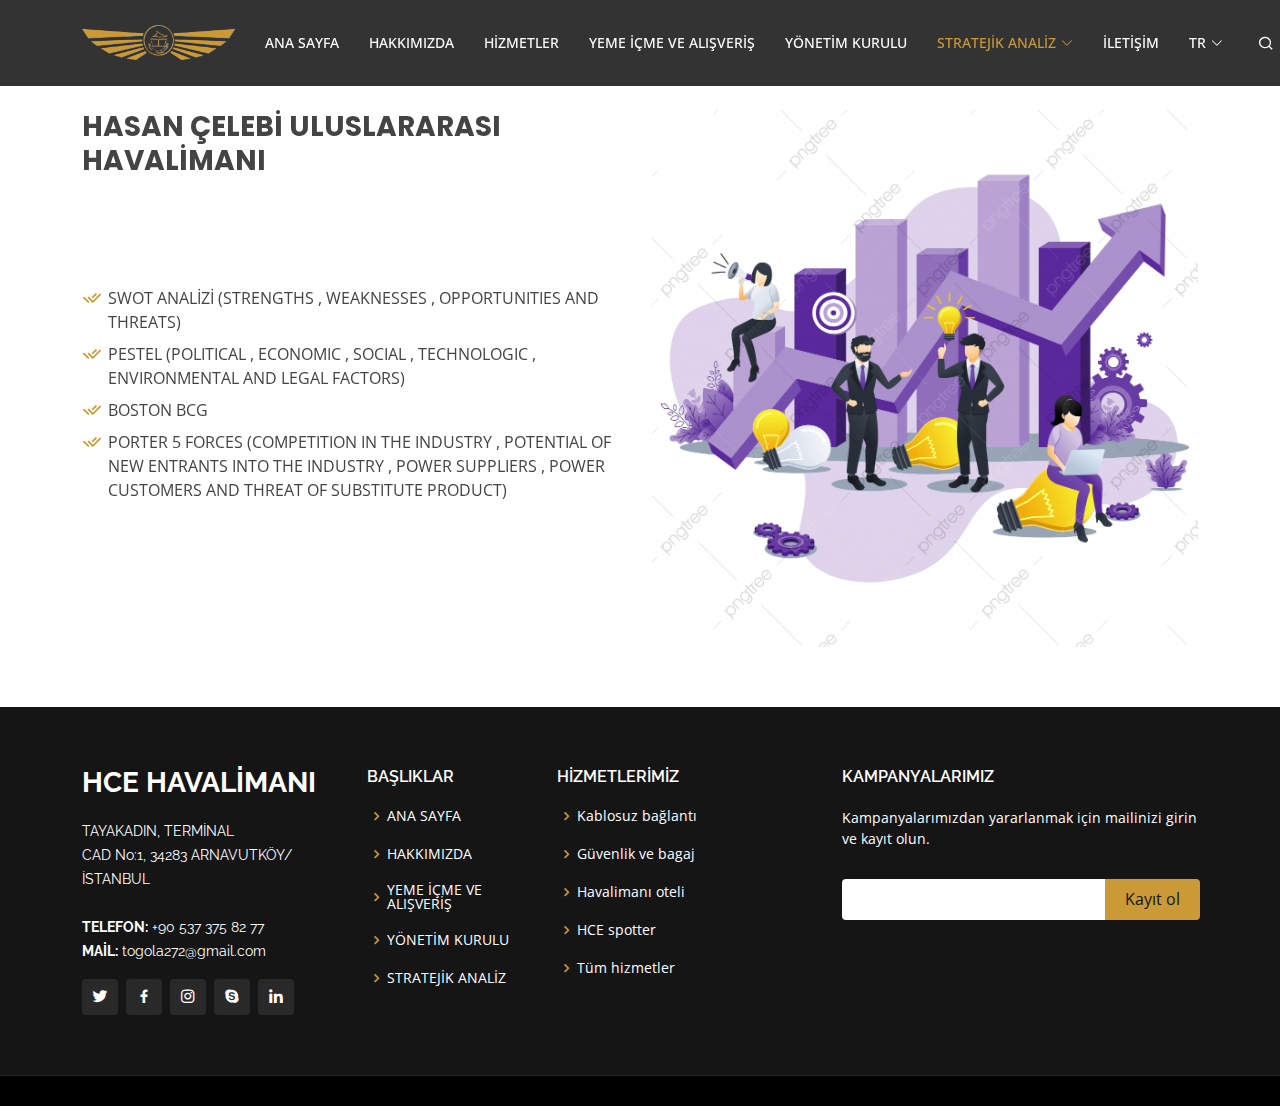
<file: strateji.html>
<!DOCTYPE html>
<html lang="en">

<head>
    <meta charset="utf-8" />
    <meta content="width=device-width, initial-scale=1.0" name="viewport" />

    <title>Gp Bootstrap Template - Index</title>
    <meta content="" name="description" />
    <meta content="" name="keywords" />

    <!-- Favicons -->
    <link href="assets/img/favicon.png" rel="icon" />
    <link href="assets/img/apple-touch-icon.png" rel="apple-touch-icon" />

    <!-- Google Fonts -->
    <link href="https://fonts.googleapis.com/css?family=Open+Sans:300,300i,400,400i,600,600i,700,700i|Raleway:300,300i,400,400i,500,500i,600,600i,700,700i|Poppins:300,300i,400,400i,500,500i,600,600i,700,700i" rel="stylesheet" />

    <!-- Vendor CSS Files -->
    <link href="assets/vendor/aos/aos.css" rel="stylesheet" />
    <link href="assets/vendor/bootstrap/css/bootstrap.min.css" rel="stylesheet" />
    <link href="assets/vendor/bootstrap-icons/bootstrap-icons.css" rel="stylesheet" />
    <link href="assets/vendor/boxicons/css/boxicons.min.css" rel="stylesheet" />
    <link href="assets/vendor/glightbox/css/glightbox.min.css" rel="stylesheet" />
    <link href="assets/vendor/remixicon/remixicon.css" rel="stylesheet" />
    <link href="assets/vendor/swiper/swiper-bundle.min.css" rel="stylesheet" />

    <!-- Template Main CSS File -->
    <link href="assets/css/style.css" rel="stylesheet" />

    <!-- =======================================================
  * Template Name: Gp - v4.7.0
  * Template URL: https://bootstrapmade.com/gp-free-multipurpose-html-bootstrap-template/
  * Author: BootstrapMade.com
  * License: https://bootstrapmade.com/license/
  ======================================================== -->
</head>

<body>
    <!-- ======= Header ======= -->
    <header id="header" class="fixed-top">
        <div class="container d-flex align-items-center justify-content-lg-between">
            <h1 class="logo me-auto me-lg-0">
                <a href="index.html"> <img src="assets/img/team/Logo-2.png" alt=""> <span></span></a>
            </h1>
            <!-- Uncomment below if you prefer to use an image logo -->
            <!-- <a href="index.html" class="logo me-auto me-lg-0"><img src="assets/img/logo.png" alt="" class="img-fluid"></a>-->

            <nav id="navbar" class="navbar order-last order-lg-0">
                <ul>
                    <li>
                        <a class="nav-link scrollto" href="#hero">ANA SAYFA</a>
                    </li>
                    <li><a class="nav-link scrollto" href="about.html">HAKKIMIZDA</a></li>
                    <li><a class="nav-link scrollto" href="services.html">HİZMETLER</a></li>
                    <li>
                        <a class="nav-link scrollto" href="portfolio.html">YEME İÇME VE ALIŞVERİŞ</a>
                    </li>
                    <li>
                        <a class="nav-link scrollto" href="team.html">YÖNETİM KURULU</a>
                    </li>
                    <li class="dropdown">
                        <a class="nav-link scrollto active" href="strateji.html"><span>STRATEJİK ANALİZ</span> <i class="bi bi-chevron-down"></i
              ></a>
                        <ul>
                            <li><a href="strateji.html#swot" class="straPointer" data-id="swot">SWOT ANALİZİ</a></li>
                            <li><a href="strateji.html#pestel" class="straPointer" data-id="pestel">PESTEL ANALİZİ</a></li>
                            <li><a href="strateji.html#boston" class="straPointer" data-id="boston">BOSTON BCG</a></li>
                            <li><a href="strateji.html#porter" class="straPointer" data-id="porter">PORTER 5 GÜÇ MODELİ</a></li>
                        </ul>
                    </li>
                    <li><a class="nav-link scrollto" href="contact.html">İLETİŞİM</a></li>

                    <li class="dropdown">
                        <a class="nav-link scrollto" href="#"><span>TR</span> <i class="bi bi-chevron-down"></i
              ></a>
                        <ul>
                            <li><a href="#">EN</a></li>
                            <li><a href="#">FR</a></li>

                        </ul>
                    </li>

                    <li>
                        <a class="nav-link scrollto" href="#" style="position: relative;">
                            <input type="text" style="position: absolute;right:40%;width: 200px;display: none;" class="form-control" id="search" placeholder='Search...' required />
                            <i class="ri-search-line" id="searchIcon" style="font-size: 16px;"></i>
                        </a>
                    </li>
                </ul>

                <i class="bi bi-list mobile-nav-toggle"></i>

            </nav>
            <!-- .navbar -->




        </div>
    </header>
    <!-- End Header -->
    <main id="main">

        <section id="strateji" class="about" style="margin-top:50px;">

            <!--======================Parent ===========================-->
            <div class="container" data-aos="fade-up">
                <div class="row">
                    <div class="col-lg-6 order-1 order-lg-2" data-aos="fade-left" data-aos-delay="100">
                        <img src="assets/img/Strateji-1.jpeg" class="img-fluid" alt="" />
                    </div>
                    <div class="col-lg-6 pt-4 pt-lg-0 order-2 order-lg-1 content" data-aos="fade-right" data-aos-delay="100">
                        <h3>
                            HASAN ÇELEBİ ULUSLARARASI HAVALİMANI
                        </h3>
                        <p class="fst-italic">

                        </p>
                        <ul style="margin-top: 20%;">
                            <li>
                                <i class="ri-check-double-line"></i> SWOT ANALİZİ (STRENGTHS , WEAKNESSES , OPPORTUNITIES AND THREATS)
                            </li>
                            <li>
                                <i class="ri-check-double-line"></i> PESTEL (POLITICAL , ECONOMIC , SOCIAL , TECHNOLOGIC , ENVIRONMENTAL AND LEGAL FACTORS)
                            </li>
                            <li>
                                <i class="ri-check-double-line"></i> BOSTON BCG
                            </li>
                            <li>
                                <i class="ri-check-double-line"></i> PORTER 5 FORCES (COMPETITION IN THE INDUSTRY , POTENTIAL OF NEW ENTRANTS INTO THE INDUSTRY , POWER SUPPLIERS , POWER CUSTOMERS AND THREAT OF SUBSTITUTE PRODUCT)
                            </li </ul>
                            <p>

                            </p>
                    </div>
                </div>
            </div>
            <!--====================== End Parent ===========================-->




            <!--====================== End Parent ===========================-->
            <section id="swot" style="display:none;" class="about swot">
                <div class="container" data-aos="fade-up">
                    <div class="row">
                        <div class="col-lg-6 order-1 order-lg-2" data-aos="fade-left" data-aos-delay="100">
                            <img src="assets/img/Swot-3.jpeg" class="img-fluid" alt="" />
                        </div>
                        <div class="col-lg-6 pt-4 pt-lg-0 order-2 order-lg-1 content" data-aos="fade-right" data-aos-delay="100">
                            <h3>
                                SWOT ANALİZİ
                            </h3>
                            <p class="fst-italic">

                            </p>
                            <ul style="margin-top: 15%;">
                                <li>
                                    <i class="ri-check-double-line"></i> 1- Güçlü yönler : Türkiye turizm ülkesi olduğu için havacılık her geçen gün daha baskın hale geliyor ; Havalimanımızın coğrafi konumu, havayollara daha fazla erişilebilirlik sağlar
                                    ; İstanbul kültür açısından zengin bir şehir olduğu için çekici hale geliyor ; Havalimanımızın dünyanın en iyi altyapıya sahip havalimanılarından biridir , ve bu nedenle ihitiyaçları uygun bir şekilde karşılabiliyoruz.
                                </li>
                                <li>
                                    <i class="ri-check-double-line"></i>2- Zayıf yönler : Havalimanımızın genişletilmesinin imkansızlığı ; Havalimanımız büyük olduğu için gecikme yaşamamak için yolcularımızın uçuşlarından çok erken gelmeleri gerekmektedir.
                                </li>
                                <li>
                                    <i class="ri-check-double-line"></i> 3- Fırsatlar : Trafiğin %90 havalimanımız tarafından yapılması.
                                </li>
                                <li>
                                    <i class="ri-check-double-line"></i> 4- Tehditler : Komşu ülkelerin sosyo-ekonomik ve siyasi istikrarsızlığı ; Siber saldırılar ; Doğal afetler : Deprem , iklim değişiklikleri ; sel ....... Çevredeki diğer havalimanılara
                                    kolay havayolu erişimi ; Güçlü küresel rekabet .
                                </li>
                            </ul>
                            <p>

                            </p>
                        </div>
                    </div>
                </div>
            </section>

            <!--====================== End Parent ===========================-->
            <section id="pestel" style="display:none;" class="about swot">
                <div class="container" data-aos="fade-up">
                    <div class="row">
                        <div class="col-lg-6 order-1 order-lg-2" data-aos="fade-left" data-aos-delay="100">
                            <img src="assets/img/Pestel-1.png" class="img-fluid" alt="" />
                        </div>
                        <div class="col-lg-6 pt-4 pt-lg-0 order-2 order-lg-1 content" data-aos="fade-right" data-aos-delay="100">
                            <h3>
                                PESTEL
                            </h3>
                            <p class="fst-italic">

                            </p>
                            <ul style="margin-top: 15%;">
                                <li>
                                    <i class="ri-check-double-line"></i> 1- Havaliamanımızı etkilen politik faktörler : Politik istikrar ve Ulaştırma sektörünün Türkiye ekonomisindeki önemi ; Fikri mülkiyet koruması ; Ulaştırma ile ilgili ticaret düzenlemeleri
                                    ve tarifeler ;Taşımacılık sektöründeki endüstriyel güvenlik düzenlemeleri ; Vergilendirme - vergi oranları ve teşvikler ; Ücret mevzuatı - asgari ücret ve fazla mesai .

                                </li>
                                <li>
                                    <i class="ri-check-double-line"></i> 2- Havaliamanımızı etkilen ekonomik faktörler : Faaliyet gösterilen ülkelerdeki ekonomik sistemin türü ; Serbest piyasaya devlet müdahalesi ve ilgili Ulaştırma ; Döviz kurları....
                                </li>
                                <li>
                                    <i class="ri-check-double-line"></i> 3- Havaliamanımızı etkilen sosyal faktörler : Nüfusun demografisi ve beceri düzeyi ; Toplumda sınıf yapısı; Kültür (toplumsal cinsiyet rolleri, sosyal vb.) ; Girişimci ruh ve toplumun
                                    daha geniş doğası......
                                </li>
                                <li>
                                    <i class="ri-check-double-line"></i> 4- Havaliamanımızı etkilen teknolojik faktörler : Havalimanımız rakiplerinin son teknolojik gelişmeleri ; Teknolojinin ürün sunumu üzerindeki etkisi ; Ulaştırma sektöründe maliyet
                                    yapısına etkisi ; Teknolojik yayılma hızı....
                                </li>
                                <li>
                                    <i class="ri-check-double-line"></i> 5- Havaliamanımızı etkilen çevresel faktörler : Hava , İklim değişikliği ; Çevre kirliliğini düzenleyen yasalar ; Ulaştırma sektöründe hava ve su kirliliği düzenlemeleri ; Geri dönüşüm....
                                </li>
                                <li>
                                    <i class="ri-check-double-line"></i> 6- Havaliamanımızı etkilen yasal faktörler : Ayrımcılık yasası; Telif hakkı, patentler / Fikri mülkiyet hukuku ; Tüketicinin korunması ve e-ticaret ; İş hukuku ; Sağlık ve güvenlik
                                    hukuku ; Veri Koruması .
                                </li>
                                </li>
                            </ul>
                            <p>

                            </p>
                        </div>
                    </div>
                </div>
            </section>
            <!--====================== End Parent ===========================-->
            <section id="boston" style="display:none;" class="about swot">
                <div class="container" data-aos="fade-up">
                    <div class="row">
                        <div class="col-lg-6 order-1 order-lg-2" data-aos="fade-left" data-aos-delay="100">
                            <img src="assets/img/Boston-2.jpeg" class="img-fluid" alt="" />
                        </div>
                        <div class="col-lg-6 pt-4 pt-lg-0 order-2 order-lg-1 content" data-aos="fade-right" data-aos-delay="100">
                            <h3>
                                BOSTON BCG
                            </h3>
                            <p class="fst-italic">

                            </p>
                            <ul style="margin-top: 15%;">
                                <li>
                                    <i class="ri-check-double-line"></i> 1- Soru işaretleri ----- Havalimanımız bunu nasıl kullanabilir ? Soru İşaretleri çeyreğinde yer alan ürünler, karlılığı yüksek ancak düşük satış hacmine sahip ürünlerdir.
                                </li>
                                <li>
                                    <i class="ri-check-double-line"></i> 2- Köpekler ----- Havalimanımız bunu nasıl kullanbilir ? Köpekler çeyreğinde yer alan ürünler, düşük kar ve satış hacmine sahip olan ürünlerdir.Sektörün karlılığı da düşük olduğu
                                    için havalimanımız bu faaliyetlerden çıkıyor .
                                </li>
                                <li>
                                    <i class="ri-check-double-line"></i> 3- Yıldızlar ------ Havalimanımız bunu nasıl kullanabilir? Yıldızlar, faaliyet gösterdikleri sektörde yüksek büyüme oranına ve yüksek pazar payına sahip işletmelerdir.
                                </li>
                                <li>
                                    <i class="ri-check-double-line"></i> 4- Nakit İnekler ----- Havalimanımız bunu nasıl kullanabilir ? Nakit İnekler çeyreğindeki ürünler, oturmuş, karlılığı düşük ama çok yüksek satış hacimlerine ve yüksek pazar payına
                                    sahip ürünlerdir.
                                </li>
                            </ul>
                            <p>

                            </p>
                        </div>
                    </div>
                </div>
            </section>
            <!--====================== End Parent ===========================-->
            <!--====================== End Parent ===========================-->
            <section id="porter" style="display:none;" class="about swot">
                <div class="container" data-aos="fade-up">
                    <div class="row">
                        <div class="col-lg-6 order-1 order-lg-2" data-aos="fade-left" data-aos-delay="100">
                            <img src="assets/img/Porter-1.png" class="img-fluid" alt="" />
                        </div>
                        <div class="col-lg-6 pt-4 pt-lg-0 order-2 order-lg-1 content" data-aos="fade-right" data-aos-delay="100">
                            <h3>
                                PORTER 5 GÜÇ MODELİ
                            </h3>
                            <p class="fst-italic">

                            </p>
                            <ul style="margin-top: 15%;">
                                <li>
                                    <i class="ri-check-double-line"></i> 1- Rakipler arasındaki rekabetin şiddeti : Rekabet düzeyi ;Rekabet avantajı oluşturma
                                </li>
                                <li>
                                    <i class="ri-check-double-line"></i> 2- Alıcı pazarlık gücü : Alıcılar genellikle çok şey talep ediyor. Mümkün olan en düşük fiyatı ödeyerek mevcut en iyi teklifleri satın almak istiyorlar. Bu, Havalimanımızın uzun
                                    vadede kârlılığı üzerinde baskı yarattı.
                                </li>
                                <li>
                                    <i class="ri-check-double-line"></i> 3- Tedarikçi pazarlık gücü : Taşımacılık endüstrisindeki tüm şirketlerin çoğu, hammaddelerini çok sayıda tedarikçiden satın almaktadır.. Ulaştırma sektöründeki güçlü tedarikçiler,
                                    Ulaştırma alanındaki firmalardan daha yüksek fiyatlar çıkarmak için müzakere güçlerini kullanmaktadır.
                                </li>
                                <li>
                                    <i class="ri-check-double-line"></i> 4- Yeni girenlerin tehdidi : Giriş engelleri ;Finansal yastıklama ;Teknolojik yatırım ;İşlemlerin boyutu .
                                </li>
                                <li>
                                    <i class="ri-check-double-line"></i> 5- İkame tehdidi : Anahtarlama maliyetleri ;Kullanılabilirlik ; Eşilebilirlik.
                                </li>
                            </ul>
                            <p>

                            </p>
                        </div>
                    </div>
                </div>
            </section>
            <!--====================== End Parent ===========================-->














        </section>
        <!-- End About Section -->










    </main>
</body>
<!-- ======= Footer ======= -->
<footer id="footer">
    <div class="footer-top">
        <div class="container">
            <div class="row">
                <div class="col-lg-3 col-md-6">
                    <div class="footer-info">
                        <h3>HCE HAVALİMANI<span></span></h3>
                        <p>
                            TAYAKADIN, TERMİNAL <br /> CAD No:1, 34283 ARNAVUTKÖY/İSTANBUL <br /><br />
                            <strong>TELEFON:</strong> +90 537 375 82 77<br />
                            <strong>MAİL:</strong> togola272@gmail.com<br />
                        </p>
                        <div class="social-links mt-3">
                            <a href="#" class="twitter"><i class="bx bxl-twitter"></i></a>
                            <a href="#" class="facebook"><i class="bx bxl-facebook"></i
                  ></a>
                            <a href="#" class="instagram"><i class="bx bxl-instagram"></i
                  ></a>
                            <a href="#" class="google-plus"><i class="bx bxl-skype"></i
                  ></a>
                            <a href="#" class="linkedin"><i class="bx bxl-linkedin"></i
                  ></a>
                        </div>
                    </div>
                </div>

                <div class="col-lg-2 col-md-6 footer-links">
                    <h4>BAŞLIKLAR</h4>
                    <ul>
                        <li>
                            <i class="bx bx-chevron-right"></i> <a href="#">ANA SAYFA</a>
                        </li>
                        <li>
                            <i class="bx bx-chevron-right"></i> <a href="#">HAKKIMIZDA</a>
                        </li>
                        <li>
                            <i class="bx bx-chevron-right"></i> <a href="#">YEME İÇME VE ALIŞVERİŞ</a>
                        </li>
                        <li>
                            <i class="bx bx-chevron-right"></i>
                            <a href="#">YÖNETİM KURULU</a>
                        </li>
                        <li>
                            <i class="bx bx-chevron-right"></i>
                            <a href="#">STRATEJİK ANALİZ</a>
                        </li>
                    </ul>
                </div>

                <div class="col-lg-3 col-md-6 footer-links">
                    <h4>HİZMETLERİMİZ</h4>
                    <ul>
                        <li>
                            <i class="bx bx-chevron-right"></i> <a href="#">Kablosuz bağlantı</a>
                        </li>
                        <li>
                            <i class="bx bx-chevron-right"></i>
                            <a href="#">Güvenlik ve bagaj</a>
                        </li>
                        <li>
                            <i class="bx bx-chevron-right"></i>
                            <a href="#">Havalimanı oteli</a>
                        </li>
                        <li>
                            <i class="bx bx-chevron-right"></i> <a href="#">HCE spotter</a>
                        </li>
                        <li>
                            <i class="bx bx-chevron-right"></i>
                            <a href="#">Tüm hizmetler</a>
                        </li>
                    </ul>
                </div>

                <div class="col-lg-4 col-md-6 footer-newsletter">
                    <h4>KAMPANYALARIMIZ</h4>
                    <p>
                        Kampanyalarımızdan yararlanmak için mailinizi girin ve kayıt olun.
                    </p>
                    <form action="" method="post">
                        <input type="email" name="email" /><input type="submit" value="Kayıt ol" />
                    </form>
                </div>
            </div>
        </div>
    </div>


    </div>
</footer>
<!-- End Footer -->

<div id="preloader"></div>
<a href="#" class="back-to-top d-flex align-items-center justify-content-center"><i class="bi bi-arrow-up-short"></i
    ></a>

<!-- Vendor JS Files -->
<script src="assets/vendor/purecounter/purecounter.js"></script>
<script src="assets/vendor/aos/aos.js"></script>
<script src="assets/vendor/bootstrap/js/bootstrap.bundle.min.js"></script>
<script src="assets/vendor/glightbox/js/glightbox.min.js"></script>
<script src="assets/vendor/isotope-layout/isotope.pkgd.min.js"></script>
<script src="assets/vendor/swiper/swiper-bundle.min.js"></script>
<script src="assets/vendor/php-email-form/validate.js"></script>
<script src="https://code.jquery.com/jquery-3.6.0.min.js"></script>

<!-- Template Main JS File -->
<script src="assets/js/main.js"></script>
<script>
    $(document).ready(function() {
        $(".straPointer").click(function(e) {
            e.stopPropagation();
            var dest = $(this).data('id');
            if ($("#" + dest).css('display') == 'none') {
                $("#" + dest).show();
                window.location.href = "strateji.html#" + dest;

            } else {
                $("#" + dest).hide();
                window.location.href = "strateji.html#strateji";

            }

        });

        $("#searchIcon").click(function(e) {
            e.preventDefault();
            if ($("#search").css("display") == "none") {
                $("#search").show();
            } else {
                if ($("#search").val() == "") {
                    $("#search").hide();
                } else {
                    var dest = $("#search").val();
                    var destArray = ['about', 'hero', 'bilet', 'about', 'clients', 'services', 'portfolio', 'team', 'starteji', 'contact'];
                    window.location.href = dest + ".html";

                }

            }

        });

    });
</script>
</body>

</html>
</file>
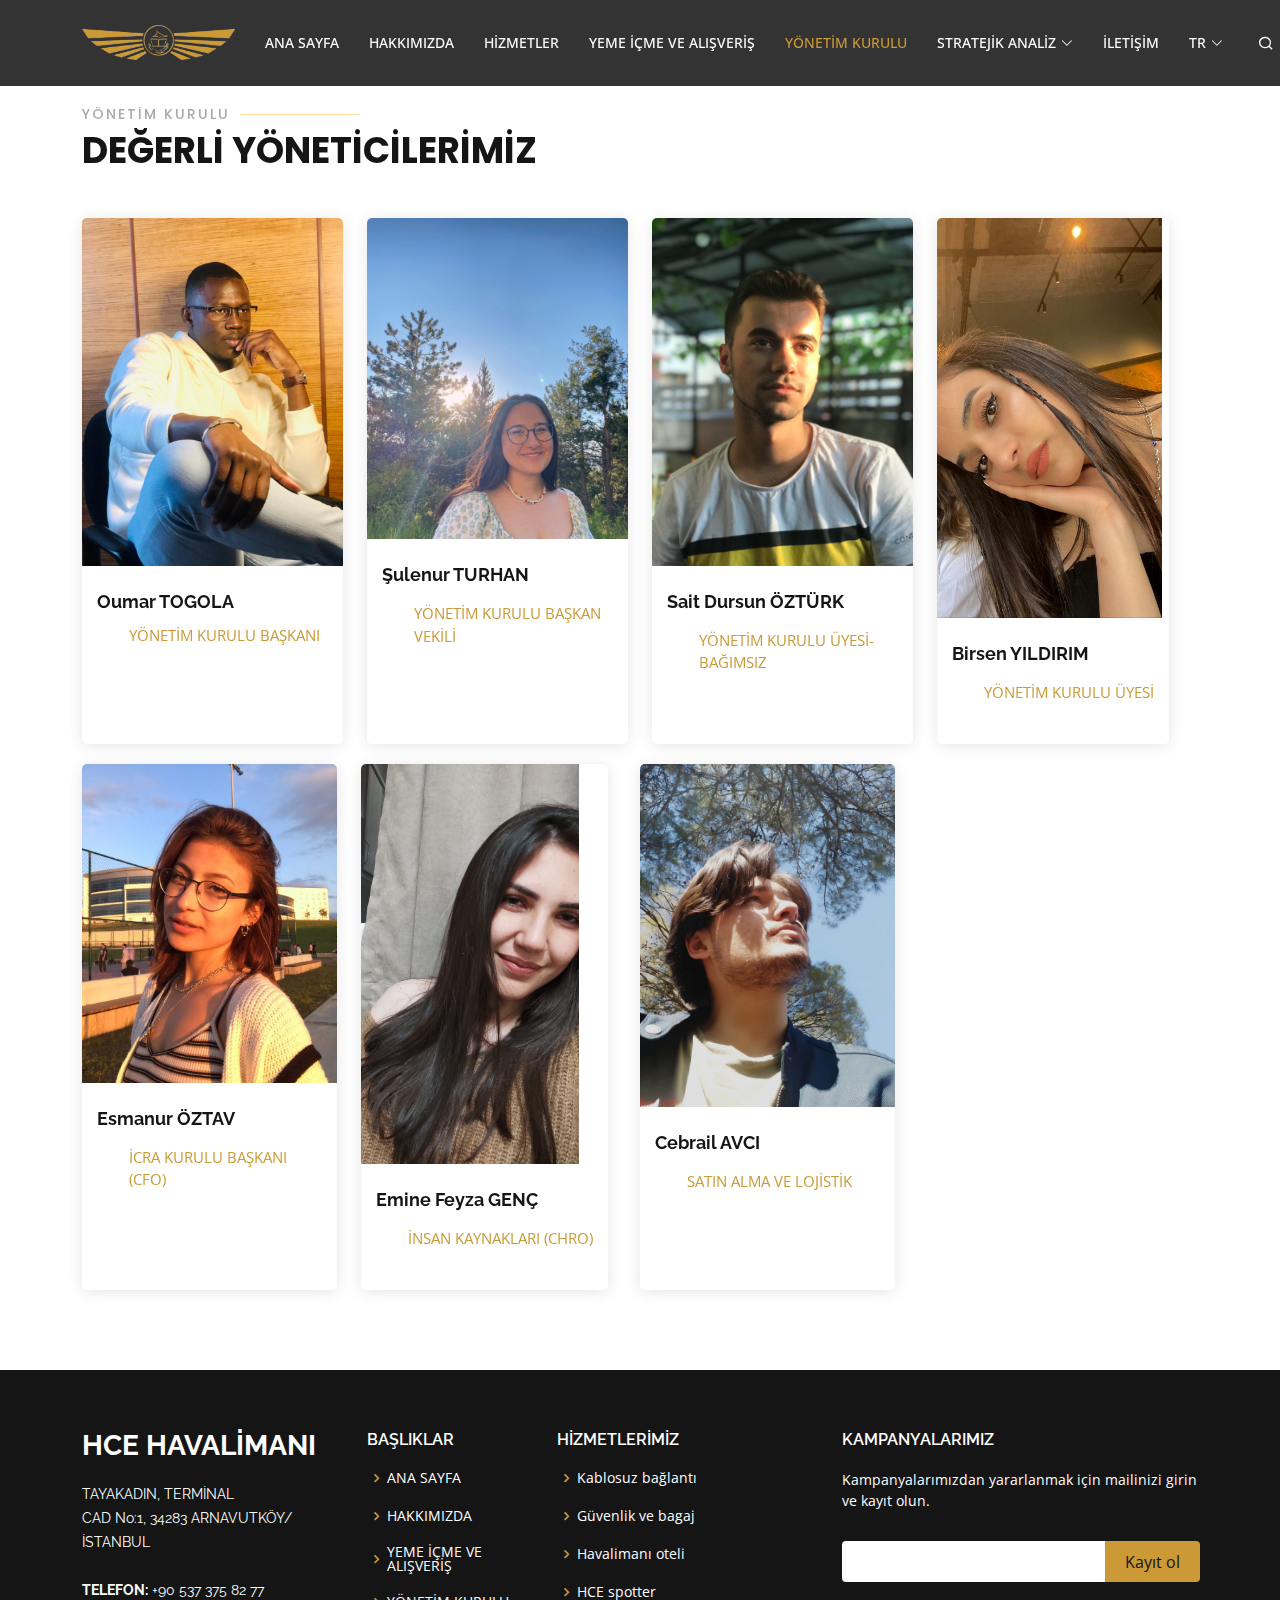
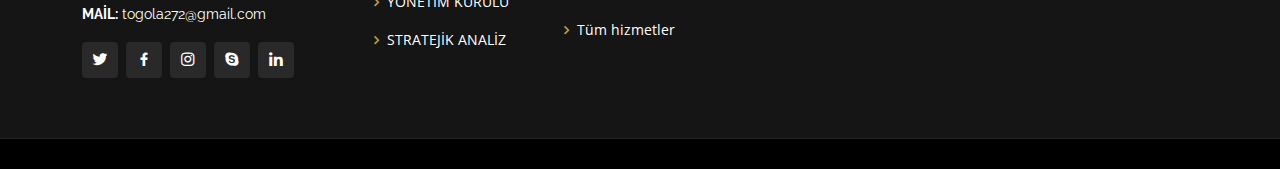
<file: team.html>
<!DOCTYPE html>
<html lang="en">

<head>
    <meta charset="utf-8" />
    <meta content="width=device-width, initial-scale=1.0" name="viewport" />

    <title>Gp Bootstrap Template - Index</title>
    <meta content="" name="description" />
    <meta content="" name="keywords" />

    <!-- Favicons -->
    <link href="assets/img/favicon.png" rel="icon" />
    <link href="assets/img/apple-touch-icon.png" rel="apple-touch-icon" />

    <!-- Google Fonts -->
    <link href="https://fonts.googleapis.com/css?family=Open+Sans:300,300i,400,400i,600,600i,700,700i|Raleway:300,300i,400,400i,500,500i,600,600i,700,700i|Poppins:300,300i,400,400i,500,500i,600,600i,700,700i" rel="stylesheet" />

    <!-- Vendor CSS Files -->
    <link href="assets/vendor/aos/aos.css" rel="stylesheet" />
    <link href="assets/vendor/bootstrap/css/bootstrap.min.css" rel="stylesheet" />
    <link href="assets/vendor/bootstrap-icons/bootstrap-icons.css" rel="stylesheet" />
    <link href="assets/vendor/boxicons/css/boxicons.min.css" rel="stylesheet" />
    <link href="assets/vendor/glightbox/css/glightbox.min.css" rel="stylesheet" />
    <link href="assets/vendor/remixicon/remixicon.css" rel="stylesheet" />
    <link href="assets/vendor/swiper/swiper-bundle.min.css" rel="stylesheet" />

    <!-- Template Main CSS File -->
    <link href="assets/css/style.css" rel="stylesheet" />

    <!-- =======================================================
  * Template Name: Gp - v4.7.0
  * Template URL: https://bootstrapmade.com/gp-free-multipurpose-html-bootstrap-template/
  * Author: BootstrapMade.com
  * License: https://bootstrapmade.com/license/
  ======================================================== -->
</head>

<body>
    <!-- ======= Header ======= -->
    <header id="header" class="fixed-top">
        <div class="container d-flex align-items-center justify-content-lg-between">
            <h1 class="logo me-auto me-lg-0">
                <a href="index.html"> <img src="assets/img/team/Logo-2.png" alt=""> <span></span></a>
            </h1>
            <!-- Uncomment below if you prefer to use an image logo -->
            <!-- <a href="index.html" class="logo me-auto me-lg-0"><img src="assets/img/logo.png" alt="" class="img-fluid"></a>-->

            <nav id="navbar" class="navbar order-last order-lg-0">
                <ul>
                    <li>
                        <a class="nav-link scrollto" href="#hero">ANA SAYFA</a>
                    </li>
                    <li><a class="nav-link scrollto" href="about.html">HAKKIMIZDA</a></li>
                    <li><a class="nav-link scrollto" href="services.html">HİZMETLER</a></li>
                    <li>
                        <a class="nav-link scrollto" href="portfolio.html">YEME İÇME VE ALIŞVERİŞ</a>
                    </li>
                    <li>
                        <a class="nav-link scrollto active" href="team.html">YÖNETİM KURULU</a>
                    </li>
                    <li class="dropdown">
                        <a class="nav-link scrollto" href="strateji.html"><span>STRATEJİK ANALİZ</span> <i class="bi bi-chevron-down"></i
              ></a>
                        <ul>
                            <li><a href="strateji.html#swot" class="straPointer" data-id="swot">SWOT ANALİZİ</a></li>
                            <li><a href="strateji.html#pestel" class="straPointer" data-id="pestel">PESTEL ANALİZİ</a></li>
                            <li><a href="strateji.html#boston" class="straPointer" data-id="boston">BOSTON BCG</a></li>
                            <li><a href="strateji.html#porter" class="straPointer" data-id="porter">PORTER 5 GÜÇ MODELİ</a></li>
                        </ul>
                    </li>
                    <li><a class="nav-link scrollto" href="contact.html">İLETİŞİM</a></li>

                    <li class="dropdown">
                        <a class="nav-link scrollto" href="#"><span>TR</span> <i class="bi bi-chevron-down"></i
              ></a>
                        <ul>
                            <li><a href="#">EN</a></li>
                            <li><a href="#">FR</a></li>

                        </ul>
                    </li>

                    <li>
                        <a class="nav-link scrollto" href="#" style="position: relative;">
                            <input type="text" style="position: absolute;right:40%;width: 200px;display: none;" class="form-control" id="search" placeholder='Search...' required />
                            <i class="ri-search-line" id="searchIcon" style="font-size: 16px;"></i>
                        </a>
                    </li>
                </ul>

                <i class="bi bi-list mobile-nav-toggle"></i>

            </nav>
            <!-- .navbar -->





        </div>
    </header>
    <!-- End Header -->
    <main id="main">

        <section id="team" class="team" style="margin-top:50px;">
            <div class="container" data-aos="fade-up">
                <div class="section-title">
                    <h2>YÖNETİM KURULU</h2>
                    <p>DEĞERLİ YÖNETİCİLERİMİZ</p>
                </div>

                <div class="row">
                    <div class="col-lg-3 col-md-6 d-flex align-items-stretch">
                        <div class="member" data-aos="fade-up" data-aos-delay="100">
                            <div class="member-img">
                                <img src="assets/img/team/Oumar-2.jpeg" class="img-fluid" alt="" />
                                <div class="social">
                                    <a href=""><i class="bi bi-twitter"></i></a>
                                    <a href=""><i class="bi bi-facebook"></i></a>
                                    <a href=""><i class="bi bi-instagram"></i></a>
                                    <a href=""><i class="bi bi-linkedin"></i></a>
                                </div>
                            </div>
                            <div class="member-info">
                                <h4>Oumar TOGOLA</h4>

                                <ul style="margin-top: 5%;">
                                    <span>YÖNETİM KURULU BAŞKANI</span>
                            </div>
                        </div>
                    </div>

                    <div class="col-lg-3 col-md-6 d-flex align-items-stretch">
                        <div class="member" data-aos="fade-up" data-aos-delay="200">
                            <div class="member-img">
                                <img src="assets/img/team/Şulenur-1.jpeg" class="img-fluid" alt="" />
                                <div class="social">
                                    <a href=""><i class="bi bi-twitter"></i></a>
                                    <a href=""><i class="bi bi-facebook"></i></a>
                                    <a href=""><i class="bi bi-instagram"></i></a>
                                    <a href=""><i class="bi bi-linkedin"></i></a>
                                </div>
                            </div>
                            <div class="member-info">
                                <h4>Şulenur TURHAN</h4>
                                </p>
                                <ul style="margin-top: 5%;">
                                    <span>YÖNETİM KURULU BAŞKAN VEKİLİ</span>
                            </div>
                        </div>
                    </div>

                    <div class="col-lg-3 col-md-6 d-flex align-items-stretch">
                        <div class="member" data-aos="fade-up" data-aos-delay="300">
                            <div class="member-img">
                                <img src="assets/img/team/Sait-1.jpeg" class="img-fluid" alt="" />
                                <div class="social">
                                    <a href=""><i class="bi bi-twitter"></i></a>
                                    <a href=""><i class="bi bi-facebook"></i></a>
                                    <a href=""><i class="bi bi-instagram"></i></a>
                                    <a href=""><i class="bi bi-linkedin"></i></a>
                                </div>
                            </div>
                            <div class="member-info">
                                <h4>Sait Dursun ÖZTÜRK</h4>
                                </p>
                                <ul style="margin-top: 5%;">
                                    <span>YÖNETİM KURULU ÜYESİ-BAĞIMSIZ</span>
                            </div>
                        </div>
                    </div>

                    <div class="col-lg-3 col-md-6 d-flex align-items-stretch">
                        <div class="member" data-aos="fade-up" data-aos-delay="100">
                            <div class="member-img">
                                <img src="assets/img/team/Birsen-1.jpeg" class="img-fluid" alt="" />
                                <div class="social">
                                    <a href=""><i class="bi bi-twitter"></i></a>
                                    <a href=""><i class="bi bi-facebook"></i></a>
                                    <a href=""><i class="bi bi-instagram"></i></a>
                                    <a href=""><i class="bi bi-linkedin"></i></a>
                                </div>
                            </div>
                            <div class="member-info">
                                <h4>Birsen YILDIRIM</h4>
                                </p>
                                <ul style="margin-top: 5%;">
                                    <span>YÖNETİM KURULU ÜYESİ</span>
                            </div>
                        </div>
                    </div>
                    <div class="row">
                        <div class="col-lg-3 col-md-6 d-flex align-items-stretch">
                            <div class="member" data-aos="fade-up" data-aos-delay="100">
                                <div class="member-img">
                                    <img src="assets/img/team/Esma-1.jpeg" class="img-fluid" alt="" />
                                    <div class="social">
                                        <a href=""><i class="bi bi-twitter"></i></a>
                                        <a href=""><i class="bi bi-facebook"></i></a>
                                        <a href=""><i class="bi bi-instagram"></i></a>
                                        <a href=""><i class="bi bi-linkedin"></i></a>
                                    </div>
                                </div>
                                <div class="member-info">
                                    <h4>Esmanur ÖZTAV</h4>
                                    </p>
                                    <ul style="margin-top: 5%;">
                                        <span>İCRA KURULU BAŞKANI (CFO) </span>
                                </div>
                            </div>
                        </div>

                        <div class="col-lg-3 col-md-6 d-flex align-items-stretch">
                            <div class="member" data-aos="fade-up" data-aos-delay="200">
                                <div class="member-img">
                                    <img src="assets/img/team/Feyza-1.jpeg" class="img-fluid" alt="" />
                                    <div class="social">
                                        <a href=""><i class="bi bi-twitter"></i></a>
                                        <a href=""><i class="bi bi-facebook"></i></a>
                                        <a href=""><i class="bi bi-instagram"></i></a>
                                        <a href=""><i class="bi bi-linkedin"></i></a>
                                    </div>
                                </div>
                                <div class="member-info">
                                    <h4>Emine Feyza GENÇ</h4>
                                    </p>
                                    <ul style="margin-top: 5%;">
                                        <span>İNSAN KAYNAKLARI (CHRO) </span>
                                </div>
                            </div>
                        </div>

                        <div class="col-lg-3 col-md-6 d-flex align-items-stretch">
                            <div class="member" data-aos="fade-up" data-aos-delay="300">
                                <div class="member-img">
                                    <img src="assets/img/team/Cebrail-1.jpeg" class="img-fluid" alt="" />
                                    <div class="social">
                                        <a href=""><i class="bi bi-twitter"></i></a>
                                        <a href=""><i class="bi bi-facebook"></i></a>
                                        <a href=""><i class="bi bi-instagram"></i></a>
                                        <a href=""><i class="bi bi-linkedin"></i></a>
                                    </div>
                                </div>
                                <div class="member-info">
                                    <h4>Cebrail AVCI</h4>
                                    </p>
                                    <ul style="margin-top: 5%;">
                                        <span>SATIN ALMA VE LOJİSTİK</span>
                                </div>
                            </div>
                        </div>


                    </div>
                </div>
        </section>
        <!-- End Team Section -->








    </main>
</body>
<!-- ======= Footer ======= -->
<footer id="footer">
    <div class="footer-top">
        <div class="container">
            <div class="row">
                <div class="col-lg-3 col-md-6">
                    <div class="footer-info">
                        <h3>HCE HAVALİMANI<span></span></h3>
                        <p>
                            TAYAKADIN, TERMİNAL <br /> CAD No:1, 34283 ARNAVUTKÖY/İSTANBUL <br /><br />
                            <strong>TELEFON:</strong> +90 537 375 82 77<br />
                            <strong>MAİL:</strong> togola272@gmail.com<br />
                        </p>
                        <div class="social-links mt-3">
                            <a href="#" class="twitter"><i class="bx bxl-twitter"></i></a>
                            <a href="#" class="facebook"><i class="bx bxl-facebook"></i
                  ></a>
                            <a href="#" class="instagram"><i class="bx bxl-instagram"></i
                  ></a>
                            <a href="#" class="google-plus"><i class="bx bxl-skype"></i
                  ></a>
                            <a href="#" class="linkedin"><i class="bx bxl-linkedin"></i
                  ></a>
                        </div>
                    </div>
                </div>

                <div class="col-lg-2 col-md-6 footer-links">
                    <h4>BAŞLIKLAR</h4>
                    <ul>
                        <li>
                            <i class="bx bx-chevron-right"></i> <a href="#">ANA SAYFA</a>
                        </li>
                        <li>
                            <i class="bx bx-chevron-right"></i> <a href="#">HAKKIMIZDA</a>
                        </li>
                        <li>
                            <i class="bx bx-chevron-right"></i> <a href="#">YEME İÇME VE ALIŞVERİŞ</a>
                        </li>
                        <li>
                            <i class="bx bx-chevron-right"></i>
                            <a href="#">YÖNETİM KURULU</a>
                        </li>
                        <li>
                            <i class="bx bx-chevron-right"></i>
                            <a href="#">STRATEJİK ANALİZ</a>
                        </li>
                    </ul>
                </div>

                <div class="col-lg-3 col-md-6 footer-links">
                    <h4>HİZMETLERİMİZ</h4>
                    <ul>
                        <li>
                            <i class="bx bx-chevron-right"></i> <a href="#">Kablosuz bağlantı</a>
                        </li>
                        <li>
                            <i class="bx bx-chevron-right"></i>
                            <a href="#">Güvenlik ve bagaj</a>
                        </li>
                        <li>
                            <i class="bx bx-chevron-right"></i>
                            <a href="#">Havalimanı oteli</a>
                        </li>
                        <li>
                            <i class="bx bx-chevron-right"></i> <a href="#">HCE spotter</a>
                        </li>
                        <li>
                            <i class="bx bx-chevron-right"></i>
                            <a href="#">Tüm hizmetler</a>
                        </li>
                    </ul>
                </div>

                <div class="col-lg-4 col-md-6 footer-newsletter">
                    <h4>KAMPANYALARIMIZ</h4>
                    <p>
                        Kampanyalarımızdan yararlanmak için mailinizi girin ve kayıt olun.
                    </p>
                    <form action="" method="post">
                        <input type="email" name="email" /><input type="submit" value="Kayıt ol" />
                    </form>
                </div>
            </div>
        </div>
    </div>


    </div>
</footer>
<!-- End Footer -->

<div id="preloader"></div>
<a href="#" class="back-to-top d-flex align-items-center justify-content-center"><i class="bi bi-arrow-up-short"></i
    ></a>

<!-- Vendor JS Files -->
<script src="assets/vendor/purecounter/purecounter.js"></script>
<script src="assets/vendor/aos/aos.js"></script>
<script src="assets/vendor/bootstrap/js/bootstrap.bundle.min.js"></script>
<script src="assets/vendor/glightbox/js/glightbox.min.js"></script>
<script src="assets/vendor/isotope-layout/isotope.pkgd.min.js"></script>
<script src="assets/vendor/swiper/swiper-bundle.min.js"></script>
<script src="assets/vendor/php-email-form/validate.js"></script>
<script src="https://code.jquery.com/jquery-3.6.0.min.js"></script>

<!-- Template Main JS File -->
<script src="assets/js/main.js"></script>
<script>
    $(document).ready(function() {
        $(".straPointer").click(function(e) {
            e.stopPropagation();
            var dest = $(this).data('id');
            if ($("#" + dest).css('display') == 'none') {
                $("#" + dest).show();
                window.location.href = "strateji.html#" + dest;

            } else {
                $("#" + dest).hide();
                window.location.href = "strateji.html#strateji";

            }

        });

        $("#searchIcon").click(function(e) {
            e.preventDefault();
            if ($("#search").css("display") == "none") {
                $("#search").show();
            } else {
                if ($("#search").val() == "") {
                    $("#search").hide();
                } else {
                    var dest = $("#search").val();
                    var destArray = ['about', 'hero', 'bilet', 'about', 'clients', 'services', 'portfolio', 'team', 'starteji', 'contact'];
                    window.location.href = dest + ".html";

                }

            }

        });

    });
</script>
</body>

</html>
</file>
<file: assets/css/style.css>
/**
* Template Name: Gp - v4.7.0
* Template URL: https://bootstrapmade.com/gp-free-multipurpose-html-bootstrap-template/
* Author: BootstrapMade.com
* License: https://bootstrapmade.com/license/
*/


/*--------------------------------------------------------------
# General
--------------------------------------------------------------*/

body {
    font-family: "Open Sans", sans-serif;
    color: #444444;
}

a {
    color: #cb9936;
    text-decoration: none;
}

a:hover {
    color: #ffd584;
    text-decoration: none;
}

h1,
h2,
h3,
h4,
h5,
h6 {
    font-family: "Raleway", sans-serif;
}


/*--------------------------------------------------------------
# Back to top button
--------------------------------------------------------------*/

.back-to-top {
    position: fixed;
    visibility: hidden;
    opacity: 0;
    right: 15px;
    bottom: 15px;
    z-index: 996;
    background: #cb9936;
    width: 40px;
    height: 40px;
    border-radius: 4px;
    transition: all 0.4s;
}

.back-to-top i {
    font-size: 28px;
    color: #151515;
    line-height: 0;
}

.back-to-top:hover {
    background: #151515;
}

.back-to-top:hover i {
    color: #cb9936;
}

.back-to-top.active {
    visibility: visible;
    opacity: 1;
}


/*--------------------------------------------------------------
# Preloader
--------------------------------------------------------------*/

#preloader {
    position: fixed;
    top: 0;
    left: 0;
    right: 0;
    bottom: 0;
    z-index: 9999;
    overflow: hidden;
    background: #151515;
}

#preloader:before {
    content: "";
    position: fixed;
    top: calc(50% - 0px);
    left: calc(50% - 30px);
    border: 6px solid #cb9936;
    border-top-color: #151515;
    border-bottom-color: #151515;
    border-radius: 50%;
    width: 60px;
    height: 60px;
    -webkit-animation: animate-preloader 1s linear infinite;
    animation: animate-preloader 1s linear infinite;
}

@-webkit-keyframes animate-preloader {
    0% {
        transform: rotate(0deg);
    }
    100% {
        transform: rotate(360deg);
    }
}

@keyframes animate-preloader {
    0% {
        transform: rotate(0deg);
    }
    100% {
        transform: rotate(360deg);
    }
}


/*--------------------------------------------------------------
# Disable aos animation delay on mobile devices
--------------------------------------------------------------*/

@media screen and (max-width: 768px) {
    [data-aos-delay] {
        transition-delay: 0 !important;
    }
}


/*--------------------------------------------------------------
# Header
--------------------------------------------------------------*/

#header {
    transition: all 0.5s;
    z-index: 997;
    padding: 15px 0;
    background: rgba(0, 0, 0, 0.8);
}

#header.header-scrolled,
#header.header-inner-pages {
    background: rgba(0, 0, 0, 0.8);
}


/*#header .logo {
    font-size: 32px;
    margin: 0;
    padding: 0;
    line-height: 1;
    font-weight: 700;
    letter-spacing: 2px;
    text-transform: uppercase;
}*/

#header .logo a {
    color: #fff;
}

#header .logo a span {
    color: #cb9936;
}

#header .logo img {
    max-height: 40px;
}


/*--------------------------------------------------------------
#  Get Startet Button
--------------------------------------------------------------*/

.get-started-btn {
    color: #fff;
    border-radius: 4px;
    padding: 7px 25px 8px 25px;
    white-space: nowrap;
    transition: 0.3s;
    font-size: 14px;
    display: inline-block;
    border: 2px solid #cb9936;
}

.get-started-btn:hover {
    background: #ffbb38;
    color: #343a40;
}

@media (max-width: 992px) {
    .get-started-btn {
        padding: 7px 20px 8px 20px;
        margin-right: 15px;
    }
}


/*--------------------------------------------------------------
# Navigation Menu
--------------------------------------------------------------*/


/**
* Desktop Navigation 
*/

.navbar {
    padding: 0;
}

.navbar ul {
    margin: 0;
    padding: 0;
    display: flex;
    list-style: none;
    align-items: center;
}

.navbar li {
    position: relative;
}

.navbar a,
.navbar a:focus {
    display: flex;
    align-items: center;
    justify-content: space-between;
    padding: 10px 0 10px 30px;
    font-size: 15px;
    font-weight: 500;
    color: #fff;
    white-space: nowrap;
    transition: 0.3s;
}

.navbar a i,
.navbar a:focus i {
    font-size: 12px;
    line-height: 0;
    margin-left: 5px;
}

.navbar a:hover,
.navbar .active,
.navbar .active:focus,
.navbar li:hover>a {
    color: #cb9936;
}

.navbar .dropdown ul {
    display: block;
    position: absolute;
    left: 14px;
    top: calc(100% + 30px);
    margin: 0;
    padding: 10px 0;
    z-index: 99;
    opacity: 0;
    visibility: hidden;
    background: #fff;
    box-shadow: 0px 0px 30px rgba(127, 137, 161, 0.25);
    transition: 0.3s;
}

.navbar .dropdown ul li {
    min-width: 200px;
}

.navbar .dropdown ul a {
    padding: 10px 20px;
    font-size: 14px;
    text-transform: none;
    color: #151515;
    font-weight: 400;
}

.navbar .dropdown ul a i {
    font-size: 12px;
}

.navbar .dropdown ul a:hover,
.navbar .dropdown ul .active:hover,
.navbar .dropdown ul li:hover>a {
    background-color: #cb9936;
}

.navbar .dropdown:hover>ul {
    opacity: 1;
    top: 100%;
    visibility: visible;
}

.navbar .dropdown .dropdown ul {
    top: 0;
    left: calc(100% - 30px);
    visibility: hidden;
}

.navbar .dropdown .dropdown:hover>ul {
    opacity: 1;
    top: 0;
    left: 100%;
    visibility: visible;
}

@media (max-width: 1366px) {
    .navbar .dropdown .dropdown ul {
        left: -90%;
    }
    .navbar .dropdown .dropdown:hover>ul {
        left: -100%;
    }
}


/**
* Mobile Navigation 
*/

.mobile-nav-toggle {
    color: #fff;
    font-size: 28px;
    cursor: pointer;
    display: none;
    line-height: 0;
    transition: 0.5s;
}

@media (max-width: 991px) {
    .mobile-nav-toggle {
        display: block;
    }
    .navbar ul {
        display: none;
    }
}

.navbar-mobile {
    position: fixed;
    overflow: hidden;
    top: 0;
    right: 0;
    left: 0;
    bottom: 0;
    background: rgba(0, 0, 0, 0.9);
    transition: 0.3s;
    z-index: 999;
}

.navbar-mobile .mobile-nav-toggle {
    position: absolute;
    top: 15px;
    right: 15px;
}

.navbar-mobile ul {
    display: block;
    position: absolute;
    top: 55px;
    right: 15px;
    bottom: 15px;
    left: 15px;
    padding: 10px 0;
    background-color: #fff;
    overflow-y: auto;
    transition: 0.3s;
}

.navbar-mobile a,
.navbar-mobile a:focus {
    padding: 10px 20px;
    font-size: 15px;
    color: #151515;
}

.navbar-mobile a:hover,
.navbar-mobile .active,
.navbar-mobile li:hover>a {
    color: #151515;
    background-color: #cb9936;
}

.navbar-mobile .getstarted,
.navbar-mobile .getstarted:focus {
    margin: 15px;
}

.navbar-mobile .dropdown ul {
    position: static;
    display: none;
    margin: 10px 20px;
    padding: 10px 0;
    z-index: 99;
    opacity: 1;
    visibility: visible;
    background: #fff;
    box-shadow: 0px 0px 30px rgba(127, 137, 161, 0.25);
}

.navbar-mobile .dropdown ul li {
    min-width: 200px;
}

.navbar-mobile .dropdown ul a {
    padding: 10px 20px;
    color: #151515;
}

.navbar-mobile .dropdown ul a i {
    font-size: 12px;
}

.navbar-mobile .dropdown ul a:hover,
.navbar-mobile .dropdown ul .active:hover,
.navbar-mobile .dropdown ul li:hover>a {
    background-color: #cb9936;
}

.navbar-mobile .dropdown>.dropdown-active {
    display: block;
}


/*--------------------------------------------------------------
# Hero Section
--------------------------------------------------------------*/

#hero {
    width: 100%;
    height: 100vh;
    background: url("../img/background-1.jpeg") top center;
    background-size: cover;
    position: relative;
}

#hero:before {
    content: "";
    background: rgba(0, 0, 0, 0.6);
    position: absolute;
    bottom: 0;
    top: 0;
    left: 0;
    right: 0;
}

#hero .container {
    position: relative;
    padding-top: 74px;
    text-align: center;
}

#hero h1 {
    margin: 0;
    font-size: 56px;
    font-weight: 700;
    line-height: 64px;
    color: #fff;
    font-family: "Poppins", sans-serif;
}

#hero h1 span {
    color: #cb9936;
}

#hero h2 {
    color: rgba(255, 255, 255, 0.9);
    margin: 10px 0 0 0;
    font-size: 24px;
}

#hero .icon-box {
    padding: 30px 20px;
    transition: ease-in-out 0.3s;
    border: 1px solid rgba(255, 255, 255, 0.3);
    height: 100%;
    text-align: center;
}

#hero .icon-box i {
    font-size: 32px;
    line-height: 1;
    color: #cb9936;
}

#hero .icon-box h3 {
    font-weight: 700;
    margin: 10px 0 0 0;
    padding: 0;
    line-height: 1;
    font-size: 20px;
    line-height: 26px;
}

#hero .icon-box h3 a {
    color: #fff;
    transition: ease-in-out 0.3s;
}

#hero .icon-box h3 a:hover {
    color: #cb9936;
}

#hero .icon-box:hover {
    border-color: #cb9936;
}

@media (min-width: 1024px) {
    #hero {
        background-attachment: fixed;
    }
    #hero .container {
        margin-top: 150px;
    }
    #header .logo img {
        max-height: 35px;
    }
    .navbar a,
    .navbar a:focus {
        display: flex;
        align-items: center;
        justify-content: space-between;
        padding: 10px 0 10px 30px;
        font-size: 13.5px;
        font-weight: 500;
        color: #fff;
        white-space: nowrap;
        transition: 0.3s;
    }
}

@media screen and (min-width: 992px) and (max-width: 1024px) {
    /* STYLES HERE */
    #hero .container {
        margin-top: 150px;
    }
    #header .logo img {
        max-height: 30px;
    }
    .navbar a,
    .navbar a:focus {
        display: flex;
        align-items: center;
        justify-content: space-between;
        padding: 10px 0 10px 30px;
        font-size: 10px;
        font-weight: 500;
        color: #fff;
        white-space: nowrap;
        transition: 0.3s;
    }
    .navbar a i,
    .navbar a:focus i {
        font-size: 12px;
        line-height: 0;
        margin-left: 5px;
    }
}

@media (max-width: 992px) {
    #hero {
        height: auto;
    }
    #hero h1 {
        font-size: 28px;
        line-height: 36px;
    }
    #hero h2 {
        font-size: 20px;
        line-height: 24px;
    }
    #hero .container {
        margin-top: 40px;
    }
}


/*--------------------------------------------------------------
# Sections General
--------------------------------------------------------------*/

section {
    padding: 60px 0;
    overflow: hidden;
}

.section-title {
    padding-bottom: 40px;
}

.section-title h2 {
    font-size: 14px;
    font-weight: 500;
    padding: 0;
    line-height: 1px;
    margin: 0 0 5px 0;
    letter-spacing: 2px;
    text-transform: uppercase;
    color: #aaaaaa;
    font-family: "Poppins", sans-serif;
}

.section-title h2::after {
    content: "";
    width: 120px;
    height: 1px;
    display: inline-block;
    background: #ffde9e;
    margin: 4px 10px;
}

.section-title p {
    margin: 0;
    margin: 0;
    font-size: 36px;
    font-weight: 700;
    text-transform: uppercase;
    font-family: "Poppins", sans-serif;
    color: #151515;
}


/*--------------------------------------------------------------
# About
--------------------------------------------------------------*/

.about .content h3 {
    font-weight: 700;
    font-size: 28px;
    font-family: "Poppins", sans-serif;
}

.about .content ul {
    list-style: none;
    padding: 0;
}

.about .content ul li {
    padding: 0 0 8px 26px;
    position: relative;
}

.about .content ul i {
    position: absolute;
    font-size: 20px;
    left: 0;
    top: -3px;
    color: #cb9936;
}

.about .content p:last-child {
    margin-bottom: 0;
}


/*--------------------------------------------------------------
# Clients
--------------------------------------------------------------*/

.clients {
    padding-top: 20px;
}

.clients .swiper-slide img {
    opacity: 0.5;
    transition: 0.3s;
    filter: grayscale(100);
}

.clients .swiper-slide img:hover {
    filter: none;
    opacity: 1;
}

.clients .swiper-pagination {
    margin-top: 20px;
    position: relative;
}

.clients .swiper-pagination .swiper-pagination-bullet {
    width: 12px;
    height: 12px;
    background-color: #fff;
    opacity: 1;
    background-color: #ddd;
}

.clients .swiper-pagination .swiper-pagination-bullet-active {
    background-color: #cb9936;
}


/*--------------------------------------------------------------
# Features
--------------------------------------------------------------*/

.features {
    padding-top: 20px;
}

.features .icon-box {
    padding-left: 15px;
}

.features .icon-box h4 {
    font-size: 20px;
    font-weight: 700;
    margin: 5px 0 10px 60px;
}

.features .icon-box i {
    font-size: 48px;
    float: left;
    color: #cb9936;
}

.features .icon-box p {
    font-size: 15px;
    color: #848484;
    margin-left: 60px;
}

.features .image {
    background-position: center center;
    background-repeat: no-repeat;
    background-size: cover;
    min-height: 400px;
}


/*--------------------------------------------------------------
# Services
--------------------------------------------------------------*/

.services {
    background: url("../img/background-2.jpeg") top center;
    background-size: cover;
    position: relative;
}

#services:before {
    content: "";
    background: rgba(0, 0, 0, 0.6);
    position: absolute;
    bottom: 0;
    top: 0;
    left: 0;
    right: 0;
}

.services .container {
    width: 100%;
    height: 100%;
    padding: 20px;
}

.services .icon-box {
    text-align: center;
    border: 1px solid #ebebeb;
    padding: 80px 20px;
    transition: all ease-in-out 0.3s;
    background: #fff;
}

.services .icon-box .icon {
    margin: 0 auto;
    width: 64px;
    height: 64px;
    background: #cb9936;
    border-radius: 4px;
    display: flex;
    align-items: center;
    justify-content: center;
    margin-bottom: 20px;
    transition: 0.3s;
}

.services .icon-box .icon i {
    color: #151515;
    font-size: 28px;
    transition: ease-in-out 0.3s;
}

.services .icon-box h4 {
    font-weight: 700;
    margin-bottom: 15px;
    font-size: 24px;
}

.services .icon-box h4 a {
    color: #151515;
    transition: ease-in-out 0.3s;
}

.services .icon-box h4 a:hover {
    color: #cb9936;
}

.services .icon-box p {
    line-height: 24px;
    font-size: 14px;
    margin-bottom: 0;
}

.services .icon-box:hover {
    border-color: #fff;
    box-shadow: 0px 0 25px 0 rgba(0, 0, 0, 0.1);
    transform: translateY(-10px);
}


/*--------------------------------------------------------------
# Cta
--------------------------------------------------------------*/

.cta {
    background: linear-gradient(rgba(2, 2, 2, 0.5), rgba(0, 0, 0, 0.5)), url("../img/cta-bg.jpg") fixed center center;
    background-size: cover;
    padding: 60px 0;
}

.cta h3 {
    color: #fff;
    font-size: 28px;
    font-weight: 700;
}

.cta p {
    color: #fff;
}

.cta .cta-btn {
    font-family: "Raleway", sans-serif;
    font-weight: 600;
    font-size: 16px;
    letter-spacing: 1px;
    display: inline-block;
    padding: 8px 28px;
    border-radius: 4px;
    transition: 0.5s;
    margin-top: 10px;
    border: 2px solid #fff;
    color: #fff;
}

.cta .cta-btn:hover {
    background: #cb9936;
    border-color: #cb9936;
    color: #151515;
}


/*--------------------------------------------------------------
# Portfolio
--------------------------------------------------------------*/

.portfolio .portfolio-item {
    margin-bottom: 30px;
}

.portfolio #portfolio-flters {
    padding: 0;
    margin: 0 auto 20px auto;
    list-style: none;
    text-align: center;
}

.portfolio #portfolio-flters li {
    cursor: pointer;
    display: inline-block;
    padding: 8px 15px 10px 15px;
    font-size: 14px;
    font-weight: 600;
    line-height: 1;
    text-transform: uppercase;
    color: #444444;
    margin-bottom: 5px;
    transition: all 0.3s ease-in-out;
    border-radius: 3px;
}

.portfolio #portfolio-flters li:hover,
.portfolio #portfolio-flters li.filter-active {
    color: #151515;
    background: #cb9936;
}

.portfolio #portfolio-flters li:last-child {
    margin-right: 0;
}

.portfolio .portfolio-wrap {
    transition: 0.3s;
    position: relative;
    overflow: hidden;
    z-index: 1;
    background: rgba(21, 21, 21, 0.6);
}

.portfolio .portfolio-wrap::before {
    content: "";
    background: rgba(21, 21, 21, 0.6);
    position: absolute;
    left: 0;
    right: 0;
    top: 0;
    bottom: 0;
    transition: all ease-in-out 0.3s;
    z-index: 2;
    opacity: 0;
}

.portfolio .portfolio-wrap img {
    transition: all ease-in-out 0.3s;
}

.portfolio .portfolio-wrap .portfolio-info {
    opacity: 0;
    position: absolute;
    top: 0;
    left: 0;
    right: 0;
    bottom: 0;
    z-index: 3;
    transition: all ease-in-out 0.3s;
    display: flex;
    flex-direction: column;
    justify-content: flex-end;
    align-items: flex-start;
    padding: 20px;
}

.portfolio .portfolio-wrap .portfolio-info h4 {
    font-size: 20px;
    color: #fff;
    font-weight: 600;
}

.portfolio .portfolio-wrap .portfolio-info p {
    color: rgba(255, 255, 255, 0.7);
    font-size: 14px;
    text-transform: uppercase;
    padding: 0;
    margin: 0;
    font-style: italic;
}

.portfolio .portfolio-wrap .portfolio-links {
    text-align: center;
    z-index: 4;
}

.portfolio .portfolio-wrap .portfolio-links a {
    color: #fff;
    margin: 0 5px 0 0;
    font-size: 28px;
    display: inline-block;
    transition: 0.3s;
}

.portfolio .portfolio-wrap .portfolio-links a:hover {
    color: #cb9936;
}

.portfolio .portfolio-wrap:hover::before {
    opacity: 1;
}

.portfolio .portfolio-wrap:hover img {
    transform: scale(1.2);
}

.portfolio .portfolio-wrap:hover .portfolio-info {
    opacity: 1;
}


/*--------------------------------------------------------------
# Portfolio Details
--------------------------------------------------------------*/

.portfolio-details {
    padding-top: 40px;
}

.portfolio-details .portfolio-details-slider img {
    width: 100%;
}

.portfolio-details .portfolio-details-slider .swiper-pagination {
    margin-top: 20px;
    position: relative;
}

.portfolio-details .portfolio-details-slider .swiper-pagination .swiper-pagination-bullet {
    width: 12px;
    height: 12px;
    background-color: #fff;
    opacity: 1;
    border: 1px solid #cb9936;
}

.portfolio-details .portfolio-details-slider .swiper-pagination .swiper-pagination-bullet-active {
    background-color: #cb9936;
}

.portfolio-details .portfolio-info {
    padding: 30px;
    box-shadow: 0px 0 30px rgba(21, 21, 21, 0.08);
}

.portfolio-details .portfolio-info h3 {
    font-size: 22px;
    font-weight: 700;
    margin-bottom: 20px;
    padding-bottom: 20px;
    border-bottom: 1px solid #eee;
}

.portfolio-details .portfolio-info ul {
    list-style: none;
    padding: 0;
    font-size: 15px;
}

.portfolio-details .portfolio-info ul li+li {
    margin-top: 10px;
}

.portfolio-details .portfolio-description {
    padding-top: 30px;
}

.portfolio-details .portfolio-description h2 {
    font-size: 26px;
    font-weight: 700;
    margin-bottom: 20px;
}

.portfolio-details .portfolio-description p {
    padding: 0;
}


/*--------------------------------------------------------------
# Counts
--------------------------------------------------------------*/

.counts .content {
    padding: 30px 0;
}

.counts .content h3 {
    font-weight: 700;
    font-size: 34px;
    color: #151515;
}

.counts .content p {
    margin-bottom: 0;
}

.counts .content .count-box {
    padding: 20px 0;
    width: 100%;
}

.counts .content .count-box i {
    display: block;
    font-size: 36px;
    color: #cb9936;
    float: left;
}

.counts .content .count-box span {
    font-size: 36px;
    line-height: 30px;
    display: block;
    font-weight: 700;
    color: #151515;
    margin-left: 50px;
}

.counts .content .count-box p {
    padding: 15px 0 0 0;
    margin: 0 0 0 50px;
    font-family: "Raleway", sans-serif;
    font-size: 14px;
    color: #3b3b3b;
}

.counts .content .count-box a {
    font-weight: 600;
    display: block;
    margin-top: 20px;
    color: #3b3b3b;
    font-size: 15px;
    font-family: "Poppins", sans-serif;
    transition: ease-in-out 0.3s;
}

.counts .content .count-box a:hover {
    color: #626262;
}

.counts .image {
    background: url("../img/counts-img.jpg") center center no-repeat;
    background-size: cover;
    min-height: 400px;
}

@media (max-width: 991px) {
    .counts .image {
        text-align: center;
    }
    .counts .image img {
        max-width: 80%;
    }
}

@media (max-width: 667px) {
    .counts .image img {
        max-width: 100%;
    }
}


/*--------------------------------------------------------------
# Testimonials
--------------------------------------------------------------*/

.testimonials {
    padding: 80px 0;
    background: url("../img/testimonials-bg.jpg") no-repeat;
    background-position: center center;
    background-size: cover;
    position: relative;
}

.testimonials::before {
    content: "";
    position: absolute;
    left: 0;
    right: 0;
    top: 0;
    bottom: 0;
    background: rgba(0, 0, 0, 0.7);
}

.testimonials .section-header {
    margin-bottom: 40px;
}

.testimonials .testimonials-carousel,
.testimonials .testimonials-slider {
    overflow: hidden;
}

.testimonials .testimonial-item {
    text-align: center;
    color: #fff;
}

.testimonials .testimonial-item .testimonial-img {
    width: 100px;
    border-radius: 50%;
    border: 6px solid rgba(255, 255, 255, 0.15);
    margin: 0 auto;
}

.testimonials .testimonial-item h3 {
    font-size: 20px;
    font-weight: bold;
    margin: 10px 0 5px 0;
    color: #fff;
}

.testimonials .testimonial-item h4 {
    font-size: 14px;
    color: #ddd;
    margin: 0 0 15px 0;
}

.testimonials .testimonial-item .quote-icon-left,
.testimonials .testimonial-item .quote-icon-right {
    color: rgba(255, 255, 255, 0.6);
    font-size: 26px;
}

.testimonials .testimonial-item .quote-icon-left {
    display: inline-block;
    left: -5px;
    position: relative;
}

.testimonials .testimonial-item .quote-icon-right {
    display: inline-block;
    right: -5px;
    position: relative;
    top: 10px;
}

.testimonials .testimonial-item p {
    font-style: italic;
    margin: 0 auto 15px auto;
    color: #eee;
}

.testimonials .swiper-pagination {
    margin-top: 20px;
    position: relative;
}

.testimonials .swiper-pagination .swiper-pagination-bullet {
    width: 12px;
    height: 12px;
    background-color: rgba(255, 255, 255, 0.4);
    opacity: 0.5;
}

.testimonials .swiper-pagination .swiper-pagination-bullet-active {
    background-color: #cb9936;
    opacity: 1;
}

@media (min-width: 1024px) {
    .testimonials {
        background-attachment: fixed;
    }
}

@media (min-width: 992px) {
    .testimonials .testimonial-item p {
        width: 80%;
    }
}


/*--------------------------------------------------------------
# Team
--------------------------------------------------------------*/

.team {
    background: #fff;
    padding: 60px 0;
}

.team .member {
    margin-bottom: 20px;
    overflow: hidden;
    border-radius: 5px;
    background: #fff;
    box-shadow: 0px 2px 15px rgba(0, 0, 0, 0.1);
}

.team .member .member-img {
    position: relative;
    overflow: hidden;
}

.team .member .social {
    position: absolute;
    left: 0;
    bottom: 30px;
    right: 0;
    opacity: 0;
    transition: ease-in-out 0.3s;
    text-align: center;
}

.team .member .social a {
    transition: color 0.3s;
    color: #151515;
    margin: 0 3px;
    border-radius: 4px;
    width: 36px;
    height: 36px;
    background: rgba(255, 255, 255, 0.8);
    transition: ease-in-out 0.3s;
    color: #484848;
    display: inline-flex;
    justify-content: center;
    align-items: center;
}

.team .member .social a:hover {
    color: #151515;
    background: #cb9936;
}

.team .member .social i {
    font-size: 18px;
    line-height: 0;
}

.team .member .member-info {
    padding: 25px 15px;
}

.team .member .member-info h4 {
    font-weight: 700;
    margin-bottom: 5px;
    font-size: 18px;
    color: #151515;
}

.team .member .member-info span {
    display: block;
    font-size: 15px;
    font-weight: 400;
    color: #cb9936;
}

.team .member .member-info p {
    font-style: italic;
    font-size: 13px;
    line-height: 26px;
    color: #777777;
}

.team .member:hover .social {
    opacity: 1;
    bottom: 15px;
}

.team .img-fluid {
    max-height: 400px;
}


/*--------------------------------------------------------------
# Contact
--------------------------------------------------------------*/

.contact .info {
    width: 100%;
    background: #fff;
}

.contact .info i {
    font-size: 20px;
    background: #cb9936;
    color: #151515;
    float: left;
    width: 44px;
    height: 44px;
    display: flex;
    justify-content: center;
    align-items: center;
    border-radius: 4px;
    transition: all 0.3s ease-in-out;
}

.contact .info h4 {
    padding: 0 0 0 60px;
    font-size: 22px;
    font-weight: 600;
    margin-bottom: 5px;
    color: #151515;
}

.contact .info p {
    padding: 0 0 0 60px;
    margin-bottom: 0;
    font-size: 14px;
    color: #484848;
}

.contact .info .email,
.contact .info .phone {
    margin-top: 40px;
}

.contact .php-email-form {
    width: 100%;
    background: #fff;
}

.contact .php-email-form .form-group {
    padding-bottom: 8px;
}

.contact .php-email-form .error-message {
    display: none;
    color: #fff;
    background: #ed3c0d;
    text-align: left;
    padding: 15px;
    font-weight: 600;
}

.contact .php-email-form .error-message br+br {
    margin-top: 25px;
}

.contact .php-email-form .sent-message {
    display: none;
    color: #fff;
    background: #18d26e;
    text-align: center;
    padding: 15px;
    font-weight: 600;
}

.contact .php-email-form .loading {
    display: none;
    background: #fff;
    text-align: center;
    padding: 15px;
}

.contact .php-email-form .loading:before {
    content: "";
    display: inline-block;
    border-radius: 50%;
    width: 24px;
    height: 24px;
    margin: 0 10px -6px 0;
    border: 3px solid #18d26e;
    border-top-color: #eee;
    -webkit-animation: animate-loading 1s linear infinite;
    animation: animate-loading 1s linear infinite;
}

.contact .php-email-form input,
.contact .php-email-form textarea {
    border-radius: 0;
    box-shadow: none;
    font-size: 14px;
    border-radius: 4px;
}

.contact .php-email-form input:focus,
.contact .php-email-form textarea:focus {
    border-color: #cb9936;
}

.contact .php-email-form input {
    height: 44px;
}

.contact .php-email-form textarea {
    padding: 10px 12px;
}

.contact .php-email-form button[type="submit"] {
    background: #cb9936;
    border: 0;
    padding: 10px 24px;
    color: #151515;
    transition: 0.4s;
    border-radius: 4px;
}

.contact .php-email-form button[type="submit"]:hover {
    background: #ffcd6b;
}

@-webkit-keyframes animate-loading {
    0% {
        transform: rotate(0deg);
    }
    100% {
        transform: rotate(360deg);
    }
}

@keyframes animate-loading {
    0% {
        transform: rotate(0deg);
    }
    100% {
        transform: rotate(360deg);
    }
}


/*--------------------------------------------------------------
# Breadcrumbs
--------------------------------------------------------------*/

.breadcrumbs {
    padding: 15px 0;
    background: whitesmoke;
    min-height: 40px;
    margin-top: 74px;
}

.breadcrumbs h2 {
    font-size: 28px;
    font-weight: 400;
}

.breadcrumbs ol {
    display: flex;
    flex-wrap: wrap;
    list-style: none;
    padding: 0;
    margin: 0;
}

.breadcrumbs ol li+li {
    padding-left: 10px;
}

.breadcrumbs ol li+li::before {
    display: inline-block;
    padding-right: 10px;
    color: #2f2f2f;
    content: "/";
}

@media (max-width: 992px) {
    .breadcrumbs {
        margin-top: 68px;
    }
    .breadcrumbs .d-flex {
        display: block !important;
    }
    .breadcrumbs ol {
        display: block;
    }
    .breadcrumbs ol li {
        display: inline-block;
    }
}


/*--------------------------------------------------------------
# Footer
--------------------------------------------------------------*/

#footer {
    background: black;
    padding: 0 0 30px 0;
    color: #fff;
    font-size: 14px;
}

#footer .footer-top {
    background: #151515;
    border-bottom: 1px solid #222222;
    padding: 60px 0 30px 0;
}

#footer .footer-top .footer-info {
    margin-bottom: 30px;
}

#footer .footer-top .footer-info h3 {
    font-size: 28px;
    margin: 0 0 20px 0;
    padding: 2px 0 2px 0;
    line-height: 1;
    font-weight: 700;
    text-transform: uppercase;
}

#footer .footer-top .footer-info h3 span {
    color: #cb9936;
}

#footer .footer-top .footer-info p {
    font-size: 14px;
    line-height: 24px;
    margin-bottom: 0;
    font-family: "Raleway", sans-serif;
    color: #fff;
}

#footer .footer-top .social-links a {
    font-size: 18px;
    display: inline-block;
    background: #292929;
    color: #fff;
    line-height: 1;
    padding: 8px 0;
    margin-right: 4px;
    border-radius: 4px;
    text-align: center;
    width: 36px;
    height: 36px;
    transition: 0.3s;
}

#footer .footer-top .social-links a:hover {
    background: #cb9936;
    color: #151515;
    text-decoration: none;
}

#footer .footer-top h4 {
    font-size: 16px;
    font-weight: 600;
    color: #fff;
    position: relative;
    padding-bottom: 12px;
}

#footer .footer-top .footer-links {
    margin-bottom: 30px;
}

#footer .footer-top .footer-links ul {
    list-style: none;
    padding: 0;
    margin: 0;
}

#footer .footer-top .footer-links ul i {
    padding-right: 2px;
    color: #cb9936;
    font-size: 18px;
    line-height: 1;
}

#footer .footer-top .footer-links ul li {
    padding: 10px 0;
    display: flex;
    align-items: center;
}

#footer .footer-top .footer-links ul li:first-child {
    padding-top: 0;
}

#footer .footer-top .footer-links ul a {
    color: #fff;
    transition: 0.3s;
    display: inline-block;
    line-height: 1;
}

#footer .footer-top .footer-links ul a:hover {
    color: #cb9936;
}

#footer .footer-top .footer-newsletter form {
    margin-top: 30px;
    background: #fff;
    padding: 6px 10px;
    position: relative;
    border-radius: 4px;
}

#footer .footer-top .footer-newsletter form input[type="email"] {
    border: 0;
    padding: 4px;
    width: calc(100% - 110px);
}

#footer .footer-top .footer-newsletter form input[type="submit"] {
    position: absolute;
    top: 0;
    right: -2px;
    bottom: 0;
    border: 0;
    background: none;
    font-size: 16px;
    padding: 0 20px;
    background: #cb9936;
    color: #151515;
    transition: 0.3s;
    border-radius: 0 4px 4px 0;
}

#footer .footer-top .footer-newsletter form input[type="submit"]:hover {
    background: #ffcd6b;
}

#footer .copyright {
    text-align: center;
    padding-top: 30px;
}

#footer .credits {
    padding-top: 10px;
    text-align: center;
    font-size: 13px;
    color: #fff;
}


/*
Personalisations
*/

#warning {
    width: 100vw;
    position: absolute;
    top: 10%;
    left: 0;
    z-index: 10;
    overflow: hidden;
    background-color: #fff;
    max-height: 20px;
}

#warning p {
    color: orangered;
    font-size: 16px;
    animation: slide 20s linear infinite;
}

@keyframes slide {
    0% {
        transform: translatex(0%);
    }
    100% {
        transform: translatex(100%);
    }
}

#strateji .img-fluid {
    min-height: 100%;
}

.index-icon {
    color: #ffc451;
    font-size: 20px;
}

.index-input {
    border: none;
    border-bottom: 1.5px solid #ffcd6b;
    width: 100%;
    border-radius: 0%;
}

.input-row {
    display: flex;
    justify-content: space-around;
}

.input-row .col-md-3 {
    padding: 20px;
}

.icon-row {
    padding: 10px;
}

.icon-row .icon-container {
    border-bottom: 1px solid #aaa;
    padding-bottom: 10px;
    transition: 0.5s ease;
    cursor: pointer;
}

.icon-row .icon-container:hover {
    color: #ffcd6b;
    border-bottom: 3px solid #ffcd6b;
}

.icon-row .icon-container.empty:hover {
    border-bottom: 1px solid #aaa;
}

.icon-row .icon-container.active {
    color: #ffcd6b;
    border-bottom: 3px solid #ffcd6b;
}

.icon-row .icon-container.empty.active {
    border-bottom: 1px solid #aaa;
}

.index-form {
    transition: 0.1s ease-in-out;
}
</file>
